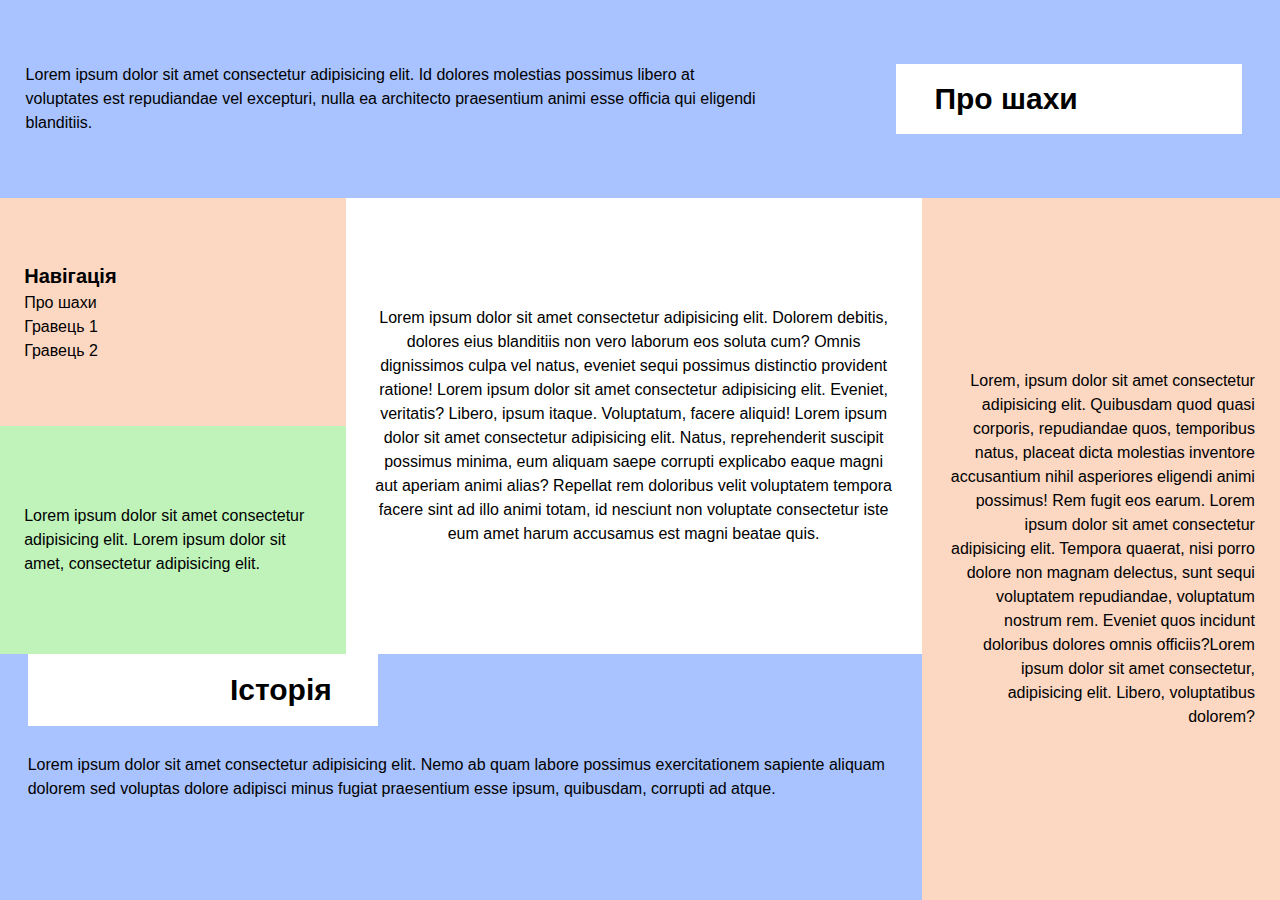
<file: lab1/index.html>
<!DOCTYPE html>
<html lang="en">
<head>
	<meta charset="UTF-8">
	<meta name="viewport" content="width=device-width, initial-scale=1.0">
	<link rel="stylesheet" href="styles/style.css">
	<title>Lab 1</title>
	
</head>
<body>
	<div class="wrapper">
		<header class="header">
			<div class="header__content">Lorem ipsum dolor sit amet consectetur adipisicing elit. Id dolores molestias possimus libero at voluptates est repudiandae vel excepturi, nulla ea architecto praesentium animi esse officia qui eligendi blanditiis.</div>
			<div class="header__title">
				<h1>Про шахи</h1>
			</div>
		</header>
		<main class="main">
			<aside class="left-sidebar">
				<nav class="left-sidebar__menu">
					<ul class="left-sidebar__list">
						<h2>Навігація</h2>
						<li class="left-sidebar__link">
							<a href="./index.html">Про шахи</a>
						</li>
						<li class="left-sidebar__link">
							<a href="./player1.html">Гравець 1</a>
						</li>
						<li class="left-sidebar__link">
							<a href="./player2.html">Гравець 2</a>
						</li>
					</ul>
				</nav>
				<section class="left-sidebar__content">Lorem ipsum dolor sit amet consectetur adipisicing elit. Lorem ipsum dolor sit amet, consectetur adipisicing elit.</section>
			</aside>
			<section class="content">
				<div class="content__text">
					Lorem ipsum dolor sit amet consectetur adipisicing elit. Dolorem debitis, dolores eius blanditiis non vero laborum eos soluta cum? Omnis dignissimos culpa vel natus, eveniet sequi possimus distinctio provident ratione! Lorem ipsum dolor sit amet consectetur adipisicing elit. Eveniet, veritatis? Libero, ipsum itaque. Voluptatum, facere aliquid! Lorem ipsum dolor sit amet consectetur adipisicing elit. Natus, reprehenderit suscipit possimus minima, eum aliquam saepe corrupti explicabo eaque magni aut aperiam animi alias? Repellat rem doloribus velit voluptatem tempora facere sint ad illo animi totam, id nesciunt non voluptate consectetur iste eum amet harum accusamus est magni beatae quis.
				</div>
			</section>
			<aside class="right-sidebar">
				<div class="right-sidebar__block">
					<div class="right-sidebar__text">
						Lorem, ipsum dolor sit amet consectetur adipisicing elit. Quibusdam quod quasi corporis, repudiandae quos, temporibus natus, placeat dicta molestias inventore accusantium nihil asperiores eligendi animi possimus! Rem fugit eos earum. Lorem ipsum dolor sit amet consectetur adipisicing elit. Tempora quaerat, nisi porro dolore non magnam delectus, sunt sequi voluptatem repudiandae, voluptatum nostrum rem. Eveniet quos incidunt doloribus dolores omnis officiis?Lorem ipsum dolor sit amet consectetur, adipisicing elit. Libero, voluptatibus dolorem?
					</div>
				</div>
			</aside>
			<footer class="footer">
				<div class="footer__title">
					<h1>Історія</h1>
				</div>
				<div class="footer__content">Lorem ipsum dolor sit amet consectetur adipisicing elit. Nemo ab quam labore possimus exercitationem sapiente aliquam dolorem sed voluptas dolore adipisci minus fugiat praesentium esse ipsum, quibusdam, corrupti ad atque.</div>
			</footer>
		</main>
	</div>
</body>
</html>
</file>
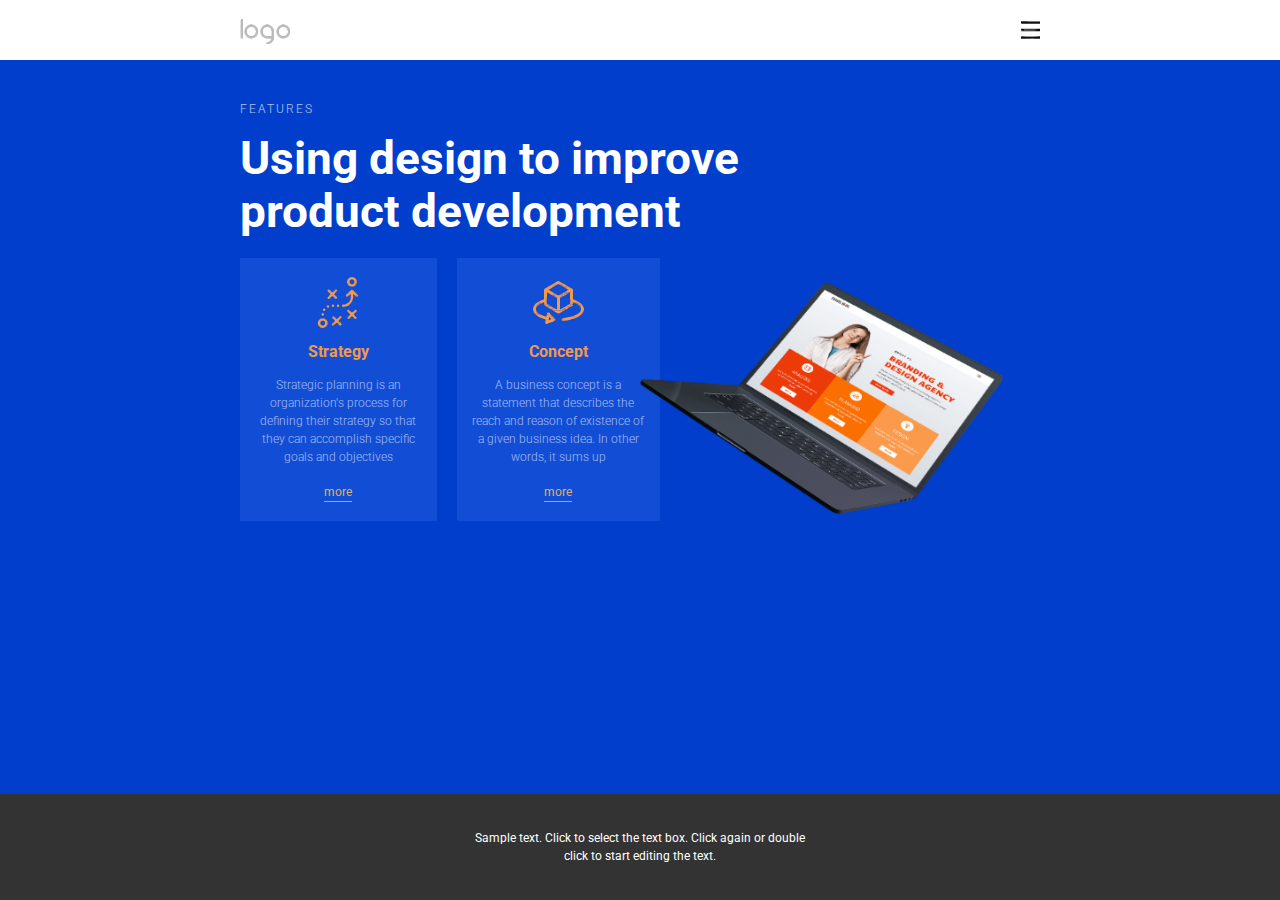
<file: lab4/index.html>
<!DOCTYPE html>
<html lang="en">

<head>
	<meta charset="UTF-8">
	<meta name="viewport" content="width=device-width, initial-scale=1.0">
	<link href="https://fonts.googleapis.com/css2?family=Roboto:wght@300;400;700&display=swap" rel="stylesheet">
	<link rel="stylesheet" href="styles/style.css">
	<title>Lab 4</title>
</head>

<body>
	<div class="wrapper">
		<header class="header">
			<div class="header__container">
				<div class="header__logo">
					<a href="#">
						<img src="img/logo.png" alt="Logo">
					</a>
				</div>
				<div class="header__burger">
					<a href="#">
						<img src="img/burger.png" alt="Burger">
					</a>
				</div>
			</div>
		</header>
		<main class="main">
			<div class="main__container">
				<div class="main__head">
					<h2 class="main__category">Features</h2>
					<h1 class="main__title">Using design to improve product development</h1>
				</div>
				<div class="main__content">
					<div class="content__cards">
						<div class="content__card">
							<div class="card__image">
								<img src="img/arrow.png" alt="Arrow">
							</div>
							<h3 class="card__title">Strategy</h3>
							<div class="card__text">
								Strategic planning is an organization's process for defining their strategy so that they can
								accomplish specific goals and objectives
							</div>
							<a href="#" class="card__more-link">more</a>
						</div>

						<div class="content__card">
							<div class="card__image">
								<img src="img/cube.png" alt="Cube">
							</div>
							<h3 class="card__title">Concept</h3>
							<div class="card__text">
								A business concept is a statement that describes the reach and reason of existence of a given
								business idea. In other words, it sums up
							</div>
							<a href="#" class="card__more-link">more</a>
						</div>
					</div>
					<div class="content__image">
						<img src="img/laptop.png" alt="Laptop">
					</div>
				</div>
			</div>
		</main>
		<footer class="footer">
			<div class="footer__container">
				<div class="footer__text">
					Sample text. Click to select the text box. Click again or double click to start editing the text.
				</div>
			</div>
		</footer>
	</div>
</body>

</html>
</file>
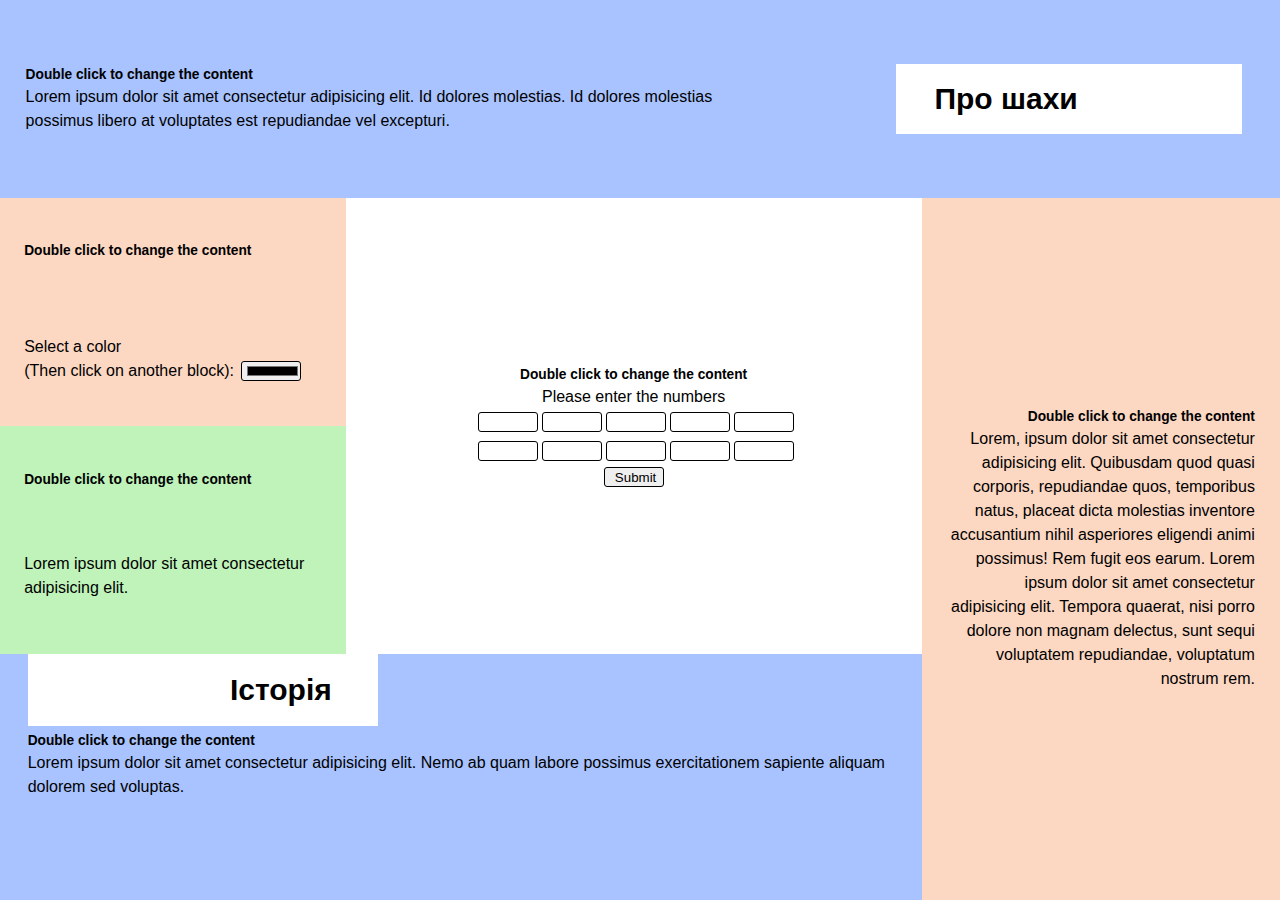
<file: lab5/index.html>
<!DOCTYPE html>
<html lang="en">
<head>
	<meta charset="UTF-8">
	<meta name="viewport" content="width=device-width, initial-scale=1.0">
	<link rel="stylesheet" href="styles/style.css">
	<title>Lab 5</title>
	
</head>
<body>
	<div class="wrapper">
		<header class="header">
			<div class="header__content">
				<div class="link-to-change-content">Double click to change the content</div>
				<p>
					Lorem ipsum dolor sit amet consectetur adipisicing elit. Id dolores molestias. Id dolores molestias possimus libero at voluptates est repudiandae vel excepturi.
				</p>
			</div>
			<div class="header__title">
				<h1>Про шахи</h1>
			</div>
		</header>
		<main class="main">
			<aside class="left-sidebar">
				<section class="left-sidebar__change-bg">
					<div class="link-to-change-content">Double click to change the content</div>
					<p>
						<label for="colorPicker">Select a color<br>(Then click on another block):</label>
						<input type="color" id="colorPicker" name="colorPicker">
					</p>
				</section>
				<section class="left-sidebar__content">
					<div class="link-to-change-content">Double click to change the content</div>
					<p>
						Lorem ipsum dolor sit amet consectetur adipisicing elit.
					</p>
				</section>
			</aside>
			<section class="content">
				<div class="content__text">
					<div class="link-to-change-content">Double click to change the content</div>
					<p>
						Please enter the numbers
						<form id="numberForm" action="#" method="post">
						</form>
					</p>
				</div>
			</section>
			<aside class="right-sidebar">
				<div class="right-sidebar__block">
					<div class="right-sidebar__text">
						<div class="link-to-change-content">Double click to change the content</div>
						<p>
							Lorem, ipsum dolor sit amet consectetur adipisicing elit. Quibusdam quod quasi corporis, repudiandae quos, temporibus natus, placeat dicta molestias inventore accusantium nihil asperiores eligendi animi possimus! Rem fugit eos earum. Lorem ipsum dolor sit amet consectetur adipisicing elit. Tempora quaerat, nisi porro dolore non magnam delectus, sunt sequi voluptatem repudiandae, voluptatum nostrum rem.
						</p>
					</div>
				</div>
			</aside>
			<footer class="footer">
				<div class="footer__title">
					<h1>Історія</h1>
				</div>
				<div class="footer__content">
					<div class="link-to-change-content">Double click to change the content</div>
					<p>
						Lorem ipsum dolor sit amet consectetur adipisicing elit. Nemo ab quam labore possimus exercitationem sapiente aliquam dolorem sed voluptas.
					</p>
				</div>
			</footer>
		</main>
	</div>
	<script type="module" src="js/app.js"></script>
</body>
</html>
</file>
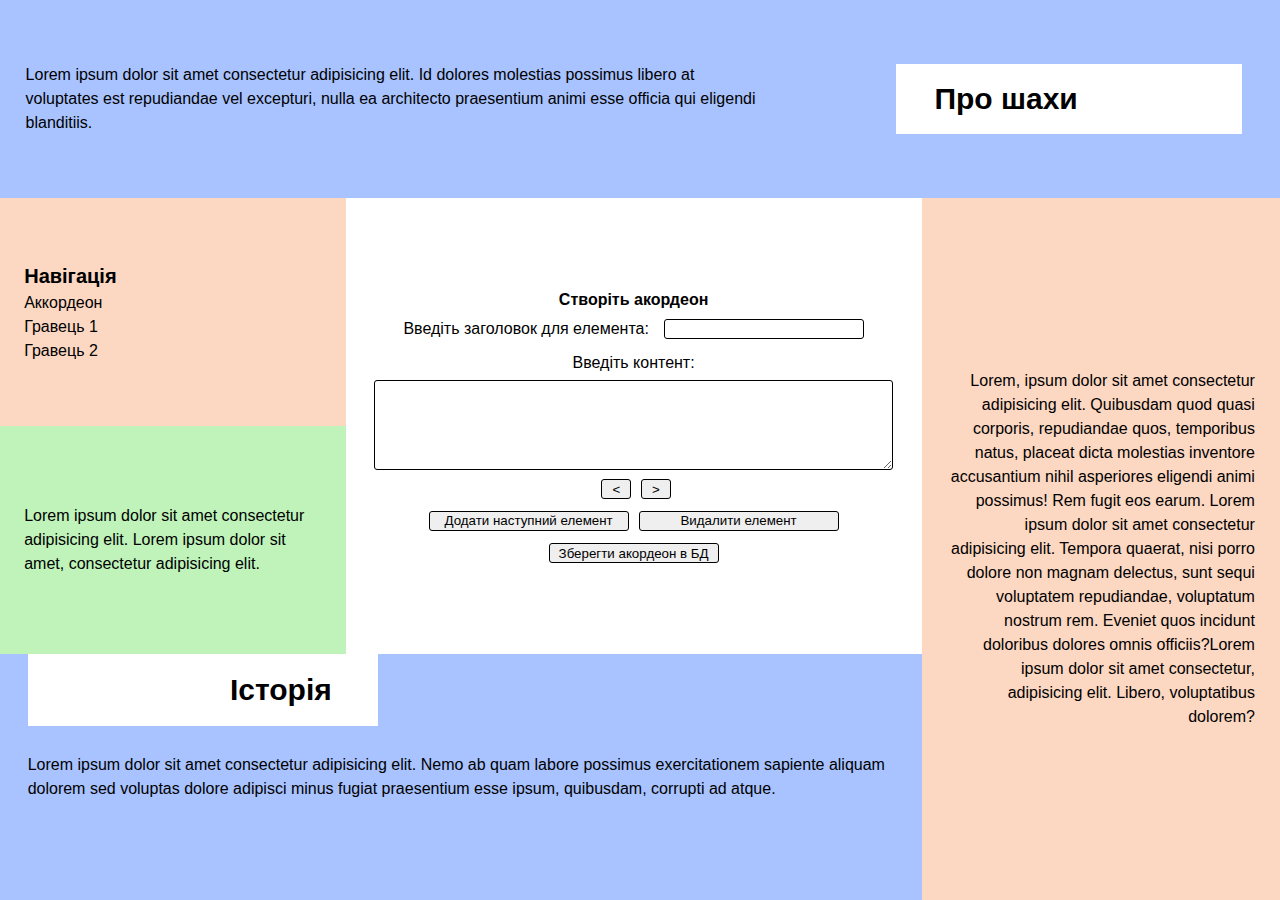
<file: lab6/index.html>
<!DOCTYPE html>
<html lang="en">
<head>
	<meta charset="UTF-8">
	<meta name="viewport" content="width=device-width, initial-scale=1.0">
	<link rel="stylesheet" href="styles/style.css">
	<title>Lab 6</title>
	
</head>
<body>
	<div class="wrapper">
		<header class="header">
			<div class="header__content">Lorem ipsum dolor sit amet consectetur adipisicing elit. Id dolores molestias possimus libero at voluptates est repudiandae vel excepturi, nulla ea architecto praesentium animi esse officia qui eligendi blanditiis.</div>
			<div class="header__title">
				<h1>Про шахи</h1>
			</div>
		</header>
		<main class="main">
			<aside class="left-sidebar">
				<nav class="left-sidebar__menu">
					<ul class="left-sidebar__list">
						<h2>Навігація</h2>
						<li class="left-sidebar__link">
							<a href="./accordion.html">Аккордеон</a>
						</li>
						<li class="left-sidebar__link">
							<a href="/">Гравець 1</a>
						</li>
						<li class="left-sidebar__link">
							<a href="/">Гравець 2</a>
						</li>
					</ul>
				</nav>
				<section class="left-sidebar__content">Lorem ipsum dolor sit amet consectetur adipisicing elit. Lorem ipsum dolor sit amet, consectetur adipisicing elit.</section>
			</aside>
			<section class="content">
				<div class="content__text">
					<h4 class="content__header">Створіть акордеон</h4>

					<form>
						<div class="item-no"></div>

						<label for="value1">Введіть заголовок для елемента:</label>
						<input type="text" id="value1" name="value1">
						
						<div class="form__text-area">
							<label for="text-area-input">Введіть контент:</label>
							<textarea id="text-area-input" name="text-area-input" rows="4" cols="50"></textarea>
						</div>

						<div class="form__arrows">
							<button>&lt;</button>
							<button>></button>
						</div>
						
						<div class="form__elements-management">
							<button>Додати наступний елемент</button>
							<button class="delete-button">Видалити елемент</button>
						</div>

						<button class="form__save">Зберегти акордеон в БД</button>
					</form>
				</div>
			</section>
			<aside class="right-sidebar">
				<div class="right-sidebar__block">
					<div class="right-sidebar__text">
						Lorem, ipsum dolor sit amet consectetur adipisicing elit. Quibusdam quod quasi corporis, repudiandae quos, temporibus natus, placeat dicta molestias inventore accusantium nihil asperiores eligendi animi possimus! Rem fugit eos earum. Lorem ipsum dolor sit amet consectetur adipisicing elit. Tempora quaerat, nisi porro dolore non magnam delectus, sunt sequi voluptatem repudiandae, voluptatum nostrum rem. Eveniet quos incidunt doloribus dolores omnis officiis?Lorem ipsum dolor sit amet consectetur, adipisicing elit. Libero, voluptatibus dolorem?
					</div>
				</div>
			</aside>
			<footer class="footer">
				<div class="footer__title">
					<h1>Історія</h1>
				</div>
				<div class="footer__content">Lorem ipsum dolor sit amet consectetur adipisicing elit. Nemo ab quam labore possimus exercitationem sapiente aliquam dolorem sed voluptas dolore adipisci minus fugiat praesentium esse ipsum, quibusdam, corrupti ad atque.</div>
			</footer>
		</main>
	</div>
	<script type="module" src="js/app.js"></script>
</body>
</html>
</file>
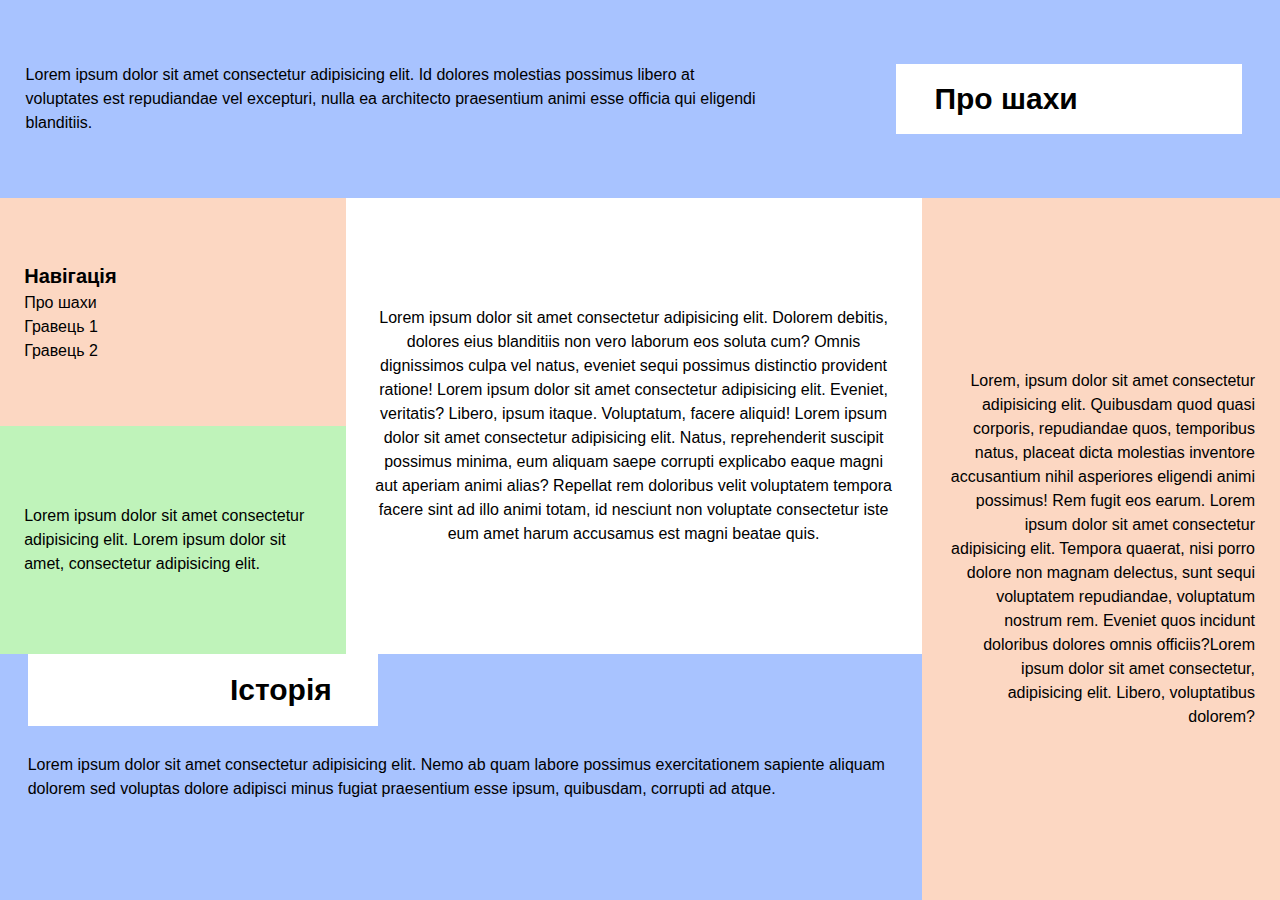
<file: lab2/flex/index.html>
<!DOCTYPE html>
<html lang="en">
<head>
	<meta charset="UTF-8">
	<meta name="viewport" content="width=device-width, initial-scale=1.0">
	<link rel="stylesheet" href="styles/style.css">
	<title>Lab 1</title>
	
</head>
<body>
	<div class="wrapper">
		<header class="header">
			<div class="header__content">Lorem ipsum dolor sit amet consectetur adipisicing elit. Id dolores molestias possimus libero at voluptates est repudiandae vel excepturi, nulla ea architecto praesentium animi esse officia qui eligendi blanditiis.</div>
			<div class="header__title">
				<h1>Про шахи</h1>
			</div>
		</header>
		<main class="main">
			<div class="main__left">
				<div class="left-content">
					<aside class="left-sidebar">
						<nav class="left-sidebar__menu">
							<ul class="left-sidebar__list">
								<h2>Навігація</h2>
								<li class="left-sidebar__link">
									<a href="./index.html">Про шахи</a>
								</li>
								<li class="left-sidebar__link">
									<a href="./player1.html">Гравець 1</a>
								</li>
								<li class="left-sidebar__link">
									<a href="./player2.html">Гравець 2</a>
								</li>
							</ul>
						</nav>
						<section class="left-sidebar__content">
							Lorem ipsum dolor sit amet consectetur adipisicing elit. Lorem ipsum dolor sit amet, consectetur adipisicing elit.
						</section>
					</aside>
					<section class="content">
						<div class="content__text">
							Lorem ipsum dolor sit amet consectetur adipisicing elit. Dolorem debitis, dolores eius blanditiis non vero laborum eos soluta cum? Omnis dignissimos culpa vel natus, eveniet sequi possimus distinctio provident ratione! Lorem ipsum dolor sit amet consectetur adipisicing elit. Eveniet, veritatis? Libero, ipsum itaque. Voluptatum, facere aliquid! Lorem ipsum dolor sit amet consectetur adipisicing elit. Natus, reprehenderit suscipit possimus minima, eum aliquam saepe corrupti explicabo eaque magni aut aperiam animi alias? Repellat rem doloribus velit voluptatem tempora facere sint ad illo animi totam, id nesciunt non voluptate consectetur iste eum amet harum accusamus est magni beatae quis.
						</div>
					</section>
				</div>
				<footer class="footer">
					<div class="footer__title">
						<h1>Історія</h1>
					</div>
					<div class="footer__content">Lorem ipsum dolor sit amet consectetur adipisicing elit. Nemo ab quam labore possimus exercitationem sapiente aliquam dolorem sed voluptas dolore adipisci minus fugiat praesentium esse ipsum, quibusdam, corrupti ad atque.</div>
				</footer>
			</div>
			<aside class="right-sidebar">
				<div class="right-sidebar__text">
					Lorem, ipsum dolor sit amet consectetur adipisicing elit. Quibusdam quod quasi corporis, repudiandae quos, temporibus natus, placeat dicta molestias inventore accusantium nihil asperiores eligendi animi possimus! Rem fugit eos earum. Lorem ipsum dolor sit amet consectetur adipisicing elit. Tempora quaerat, nisi porro dolore non magnam delectus, sunt sequi voluptatem repudiandae, voluptatum nostrum rem. Eveniet quos incidunt doloribus dolores omnis officiis?Lorem ipsum dolor sit amet consectetur, adipisicing elit. Libero, voluptatibus dolorem?
				</div>
			</aside>
		</main>
	</div>
</body>
</html>
</file>
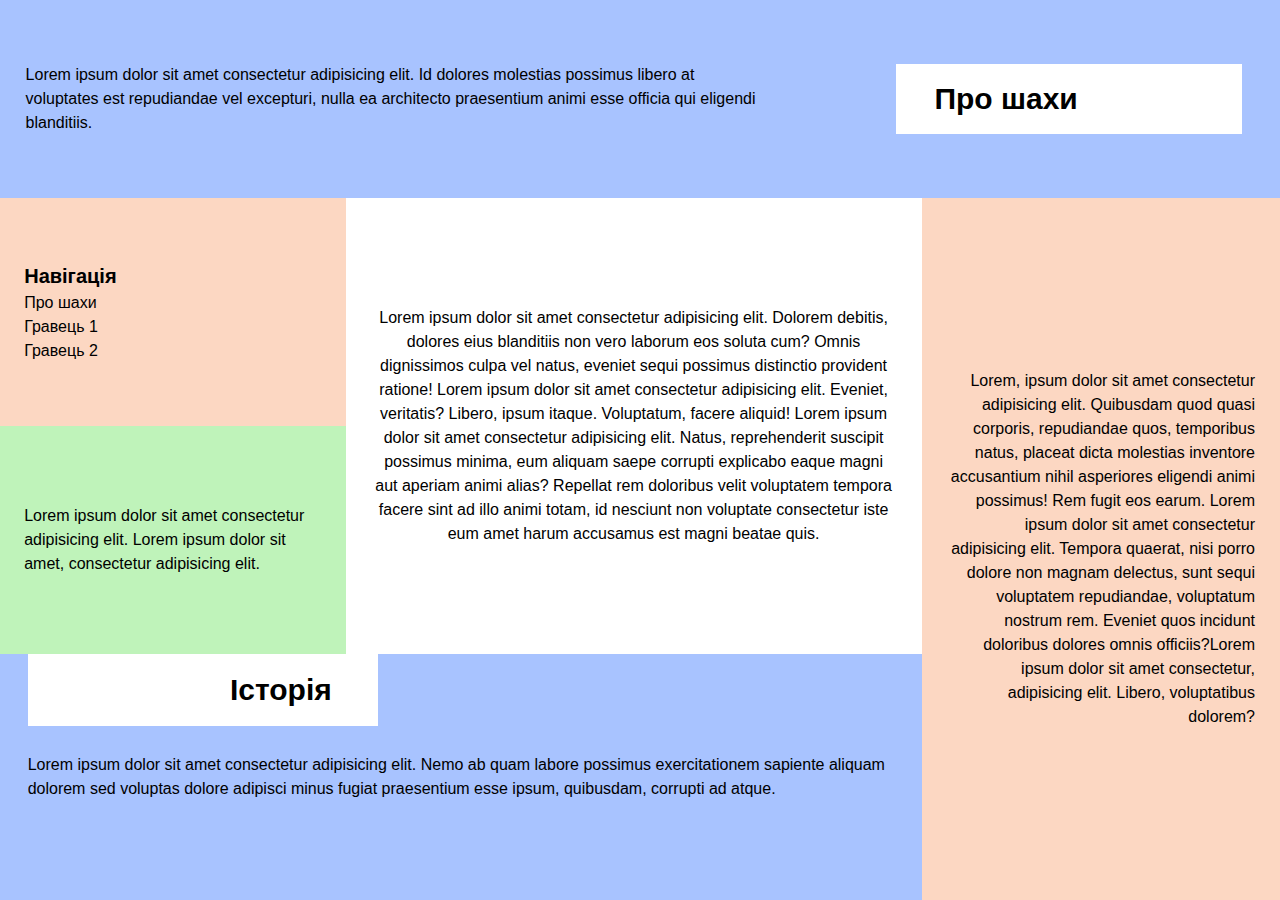
<file: lab2/float/index.html>
<!DOCTYPE html>
<html lang="en">
<head>
	<meta charset="UTF-8">
	<meta name="viewport" content="width=device-width, initial-scale=1.0">
	<link rel="stylesheet" href="styles/style.css">
	<title>Lab 1</title>
</head>
<body>
	<div class="wrapper">
		<header class="header">
			<div class="header__content">
				<p>
					Lorem ipsum dolor sit amet consectetur adipisicing elit. Id dolores molestias possimus libero at voluptates est repudiandae vel excepturi, nulla ea architecto praesentium animi esse officia qui eligendi blanditiis.
				</p>
			</div>
			<div class="header__title">
				<h1>Про шахи</h1>
			</div>
		</header>
		<main class="main">
			<div class="main__left">
				<div class="left-content">
					<aside class="left-sidebar">
						<nav class="left-sidebar__menu">
							<ul class="left-sidebar__list">
								<h2>Навігація</h2>
								<li class="left-sidebar__link">
									<a href="./index.html">Про шахи</a>
								</li>
								<li class="left-sidebar__link">
									<a href="./player1.html">Гравець 1</a>
								</li>
								<li class="left-sidebar__link">
									<a href="./player2.html">Гравець 2</a>
								</li>
							</ul>
						</nav>
						<section class="left-sidebar__content">
							<p>
								Lorem ipsum dolor sit amet consectetur adipisicing elit. Lorem ipsum dolor sit amet, consectetur adipisicing elit.
							</p>
						</section>
					</aside>
					<section class="content">
						<div class="content__text">
							Lorem ipsum dolor sit amet consectetur adipisicing elit. Dolorem debitis, dolores eius blanditiis non vero laborum eos soluta cum? Omnis dignissimos culpa vel natus, eveniet sequi possimus distinctio provident ratione! Lorem ipsum dolor sit amet consectetur adipisicing elit. Eveniet, veritatis? Libero, ipsum itaque. Voluptatum, facere aliquid! Lorem ipsum dolor sit amet consectetur adipisicing elit. Natus, reprehenderit suscipit possimus minima, eum aliquam saepe corrupti explicabo eaque magni aut aperiam animi alias? Repellat rem doloribus velit voluptatem tempora facere sint ad illo animi totam, id nesciunt non voluptate consectetur iste eum amet harum accusamus est magni beatae quis.
						</div>
					</section>
				</div>
				<footer class="footer">
					<div class="footer__title">
						<h1>Історія</h1>
					</div>
					<div class="footer__content">Lorem ipsum dolor sit amet consectetur adipisicing elit. Nemo ab quam labore possimus exercitationem sapiente aliquam dolorem sed voluptas dolore adipisci minus fugiat praesentium esse ipsum, quibusdam, corrupti ad atque.</div>
				</footer>
			</div>
			<aside class="right-sidebar">
				<div class="right-sidebar__text">
					Lorem, ipsum dolor sit amet consectetur adipisicing elit. Quibusdam quod quasi corporis, repudiandae quos, temporibus natus, placeat dicta molestias inventore accusantium nihil asperiores eligendi animi possimus! Rem fugit eos earum. Lorem ipsum dolor sit amet consectetur adipisicing elit. Tempora quaerat, nisi porro dolore non magnam delectus, sunt sequi voluptatem repudiandae, voluptatum nostrum rem. Eveniet quos incidunt doloribus dolores omnis officiis?Lorem ipsum dolor sit amet consectetur, adipisicing elit. Libero, voluptatibus dolorem?
				</div>
			</aside>
		</main>
	</div>
</body>
</html>
</file>
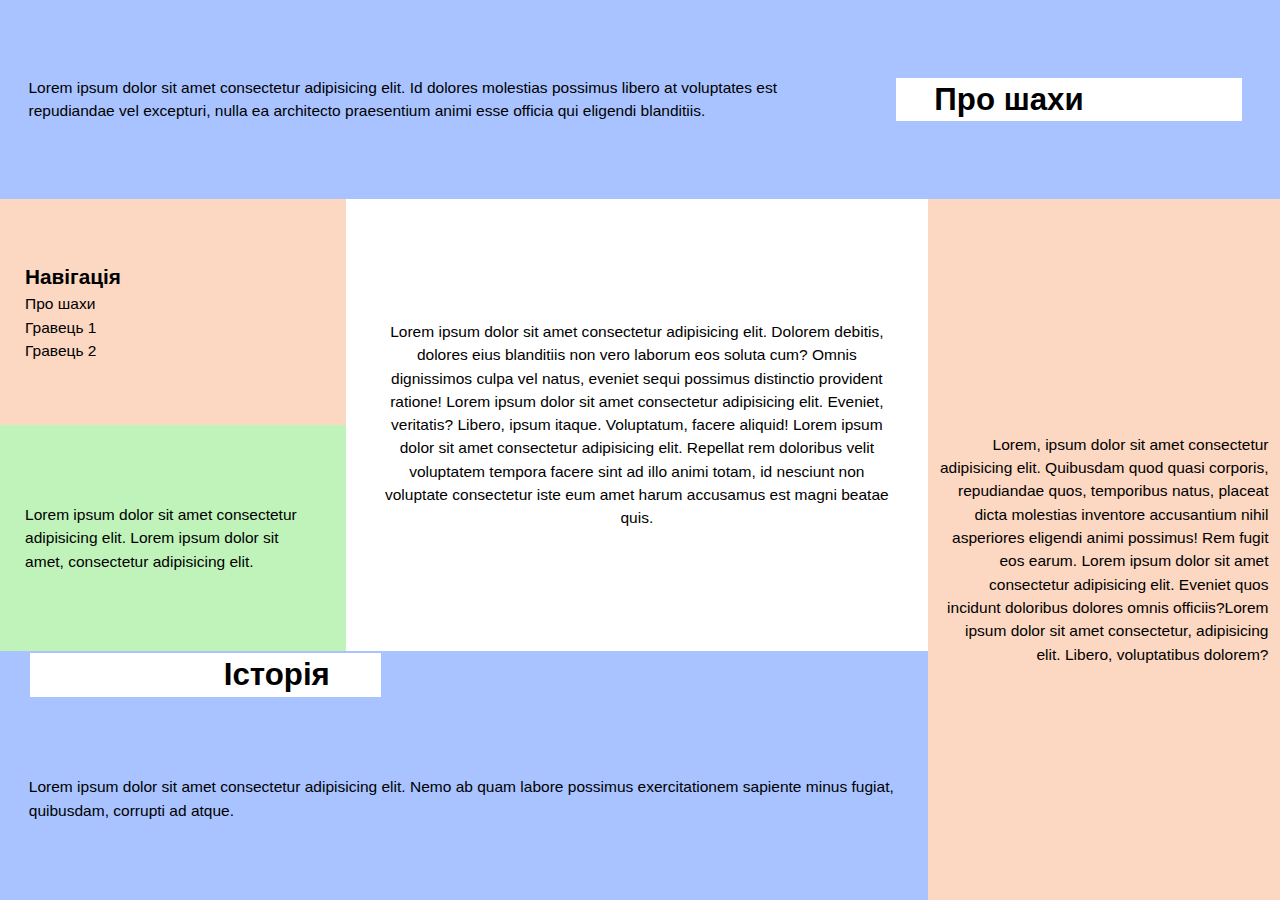
<file: lab3/post-version/index.html>
<!DOCTYPE html>
<html lang="en">

<head>
    <meta charset="UTF-8">
    <meta name="viewport" content="width=device-width, initial-scale=1.0">
    <title>Lab 3</title>
</head>
<body
    style="margin: 0; padding: 0; border: 0; box-sizing: border-box; height: 100vh; background-color: #fff; font-family: Arial, 'Helvetica Neue', Helvetica, sans-serif; color: #000; font-size: calc(7px + 8 * (100vw / 1200)); line-height: 1.5;">

    <table style="width: 100%; height: 100%; border-collapse: collapse;">

        <tr 
            style="background-color: rgb(168, 195, 255);">

            <td style="height: 21.5vh;" colspan="3">
                <table>
                    <tr>
                        <td style="padding: 0 9% 0 2%; width: 70%;">
                            <p>
                                Lorem ipsum dolor sit amet consectetur adipisicing elit. Id dolores molestias possimus libero at voluptates est repudiandae vel excepturi, nulla ea architecto praesentium animi esse officia qui eligendi blanditiis.
                            </p>
                        </td>
                        <td style="width: 30%">
                            <h1 style="background-color: #fff; font-size: calc(11px + 19 * (100vw / 1200)); line-height: 1; padding: 1.5% 0 1.5% 10%; margin-right: 9%;">Про шахи</h1>
                        </td>
                    </tr>
                </table>

            </td>
        </tr>

        <tr>
            <td style="background-color: #fcd7c2; width: 27vw; height: 24.5vh">
                <ul style="list-style: none; padding: 0 7%; margin: 0">
                    <h2 style="font-size: calc(9px + 11 * (100vw / 1200)); line-height: 1.5; margin: 0;">
                        Навігація
                    </h2>
                    <li>
                        <a href="#" style="text-decoration: none; color: #000;">Про шахи</a>
                    </li>
                    <li>
                        <a href="#" style="text-decoration: none; color: #000;">Гравець 1</a>
                    </li>
                    <li>
                        <a href="#" style="text-decoration: none; color: #000;">Гравець 2</a>
                    </li>
                </ul>
            </td>

            <td style="background-color: #fff; width: 45.5vw; height: 49vh;" rowspan="2">
                <p style="text-align: center; word-wrap: break-word; padding: 0 5%;">
                    Lorem ipsum dolor sit amet consectetur adipisicing elit. Dolorem debitis, dolores eius blanditiis non vero laborum eos soluta cum? Omnis dignissimos culpa vel natus, eveniet sequi possimus distinctio provident ratione! Lorem ipsum dolor sit amet consectetur adipisicing elit. Eveniet, veritatis? Libero, ipsum itaque. Voluptatum, facere aliquid! Lorem ipsum dolor sit amet consectetur adipisicing elit. Repellat rem doloribus velit voluptatem tempora facere sint ad illo animi totam, id nesciunt non voluptate consectetur iste eum amet harum accusamus est magni beatae quis.
                </p>
            </td>

            <td style="background-color: #fcd7c2; width: 27.5vw; height: 76vh;" rowspan="4">
                <p style="text-align: right; padding: 7% 3%;">
                    Lorem, ipsum dolor sit amet consectetur adipisicing elit. Quibusdam quod quasi corporis, repudiandae quos, temporibus natus, placeat dicta molestias inventore accusantium nihil asperiores eligendi animi possimus! Rem fugit eos earum. Lorem ipsum dolor sit amet consectetur adipisicing elit. Eveniet quos incidunt doloribus dolores omnis officiis?Lorem ipsum dolor sit amet consectetur, adipisicing elit. Libero, voluptatibus dolorem?
                </p>
            </td>
        </tr>

        <tr style="background-color: #bff3ba;">
            <td style="height: 24.5vh; width: 27vw;">
                <p
                    style="padding: 0% 7%;">
                    Lorem ipsum dolor sit amet consectetur adipisicing elit. Lorem ipsum dolor sit amet, consectetur adipisicing elit.
                </p>
            </td>
        </tr>

        <tr style="background-color: rgb(168, 195, 255);">
            <td style="height: 27vh; width: 72vw;" colspan="2">
                <table style="border-collapse: collapse; height: 100%; width: 100%;">
                    <tr>
                        <td style="height: 10%;">
                            <h1 style="background-color: #fff; font-size: calc(11px + 19 * (100vw / 1200)); line-height: 1; margin: 0 0 0 3%; padding: 0.7% 5.5%; text-align: right; width: 27%;">Історія</h1>
                        </td>
                    </tr>

                    <tr style="background-color: rgb(168, 195, 255);">
                        <td style="padding: 0 3%; width: 100%; height: 90%">
                            <p>
                                Lorem ipsum dolor sit amet consectetur adipisicing elit. Nemo ab quam labore possimus exercitationem
                                    sapiente minus fugiat, quibusdam, corrupti ad atque.
                            </p>
                        </td>
                    </tr>
                </table>
            </td>
        </tr>
    </table>
</body>

</html>
</file>
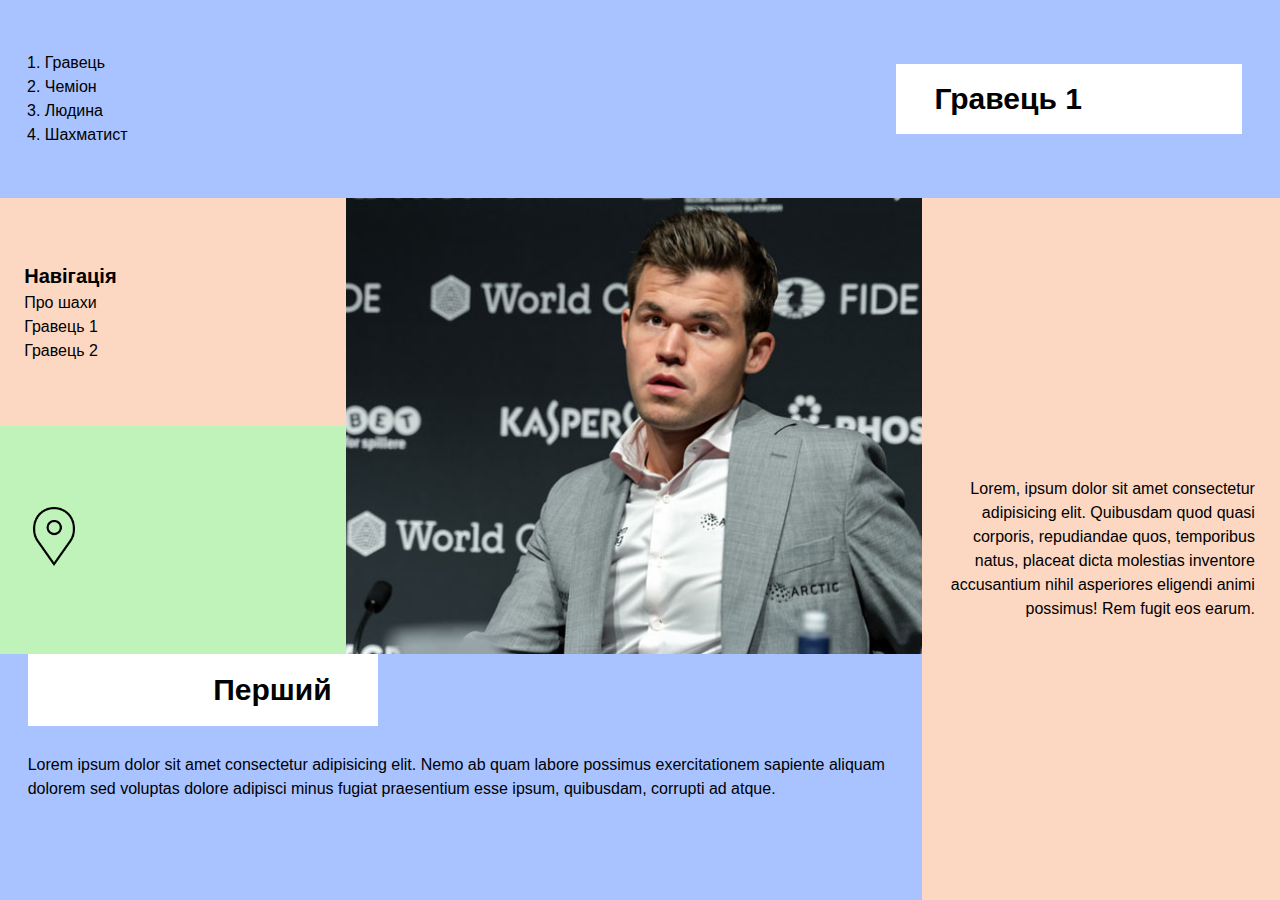
<file: lab1/player1.html>
<!DOCTYPE html>
<html lang="en">
<head>
	<meta charset="UTF-8">
	<meta name="viewport" content="width=device-width, initial-scale=1.0">
	<link rel="stylesheet" href="styles/style.css">
	<title>Lab 1</title>
	
</head>
<body>
	<div class="wrapper">
		<header class="header">
			<div class="header__content">
				<ol class="header__list">
					<li>Гравець</li>
					<li>Чеміон</li>
					<li>Людина</li>
					<li>Шахматист</li>
				</ol>
			</div>
			<div class="header__title">
				<h1>Гравець 1</h1>
			</div>
		</header>
		<main class="main">
			<aside class="left-sidebar">
				<nav class="left-sidebar__menu">
					<ul class="left-sidebar__list">
						<h2>Навігація</h2>
						<li class="left-sidebar__link">
							<a href="./index.html">Про шахи</a>
						</li>
						<li class="left-sidebar__link">
							<a href="./player1.html">Гравець 1</a>
						</li>
						<li class="left-sidebar__link">
							<a href="./player2.html">Гравець 2</a>
						</li>
					</ul>
				</nav>
				<section class="left-sidebar__content">
					<div class="left-sidebar__image">
						<img src="img/location.png" usemap="#image-map">

						<map name="image-map">
							<area target="_blank" alt="Локація" title="Локація" href="https://www.google.com/maps/place/%D0%9D%D0%BE%D1%80%D0%B2%D0%B5%D2%91%D1%96%D1%8F/@64.55875,17.7099499,4z/data=!3m1!4b1!4m6!3m5!1s0x461268458f4de5bf:0xa1b03b9db864d02b!8m2!3d60.472024!4d8.468946!16zL20vMDViNHc?entry=ttu" coords="101,99,200" shape="circle">
						</map>
					</div>
				</section>
			</aside>
			<section class="content">
				<div class="content__image">
					<img src="img/player1.jpg" alt="Гравець 1">
				</div>
			</section>
			<aside class="right-sidebar">
				<div class="right-sidebar__text">Lorem, ipsum dolor sit amet consectetur adipisicing elit. Quibusdam quod quasi corporis, repudiandae quos, temporibus natus, placeat dicta molestias inventore accusantium nihil asperiores eligendi animi possimus! Rem fugit eos earum.</div>
			</aside>
			<footer class="footer">
				<div class="footer__title">
					<h1>Перший</h1>
				</div>
				<div class="footer__content">Lorem ipsum dolor sit amet consectetur adipisicing elit. Nemo ab quam labore possimus exercitationem sapiente aliquam dolorem sed voluptas dolore adipisci minus fugiat praesentium esse ipsum, quibusdam, corrupti ad atque.</div>
			</footer>
		</main>
	</div>
</body>
</html>
</file>
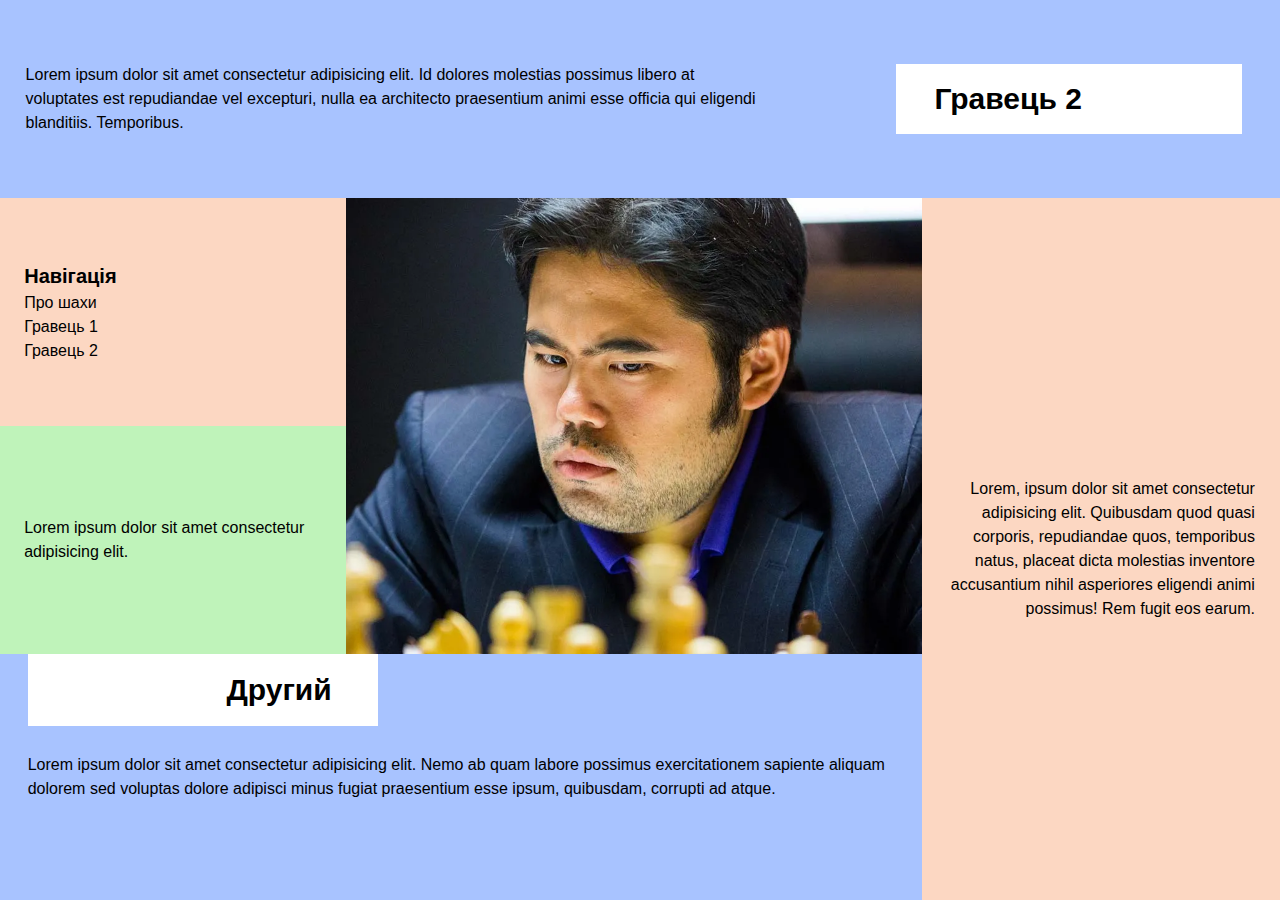
<file: lab1/player2.html>
<!DOCTYPE html>
<html lang="en">
<head>
	<meta charset="UTF-8">
	<meta name="viewport" content="width=device-width, initial-scale=1.0">
	<link rel="stylesheet" href="styles/style.css">
	<title>Lab 1</title>
	
</head>
<body>
	<div class="wrapper">
		<header class="header">
			<div class="header__content">Lorem ipsum dolor sit amet consectetur adipisicing elit. Id dolores molestias possimus libero at voluptates est repudiandae vel excepturi, nulla ea architecto praesentium animi esse officia qui eligendi blanditiis. Temporibus.</div>
			<div class="header__title">
				<h1>Гравець 2</h1>
			</div>
		</header>
		<main class="main">
			<aside class="left-sidebar">
				<nav class="left-sidebar__menu">
					<ul class="left-sidebar__list">
						<h2>Навігація</h2>
						<li class="left-sidebar__link">
							<a href="./index.html">Про шахи</a>
						</li>
						<li class="left-sidebar__link">
							<a href="./player1.html">Гравець 1</a>
						</li>
						<li class="left-sidebar__link">
							<a href="./player2.html">Гравець 2</a>
						</li>
					</ul>
				</nav>
				<section class="left-sidebar__content">Lorem ipsum dolor sit amet consectetur adipisicing elit.</section>
			</aside>
			<section class="content">
				<div class="content__image">
					<img src="img/player2.webp" alt="player2">
				</div>
			</section>
			<aside class="right-sidebar">
				<div class="right-sidebar__text">Lorem, ipsum dolor sit amet consectetur adipisicing elit. Quibusdam quod quasi corporis, repudiandae quos, temporibus natus, placeat dicta molestias inventore accusantium nihil asperiores eligendi animi possimus! Rem fugit eos earum.</div>
			</aside>
			<footer class="footer">
				<div class="footer__title">
					<h1>Другий</h1>
				</div>
				<div class="footer__content">Lorem ipsum dolor sit amet consectetur adipisicing elit. Nemo ab quam labore possimus exercitationem sapiente aliquam dolorem sed voluptas dolore adipisci minus fugiat praesentium esse ipsum, quibusdam, corrupti ad atque.</div>
			</footer>
		</main>
	</div>
</body>
</html>
</file>
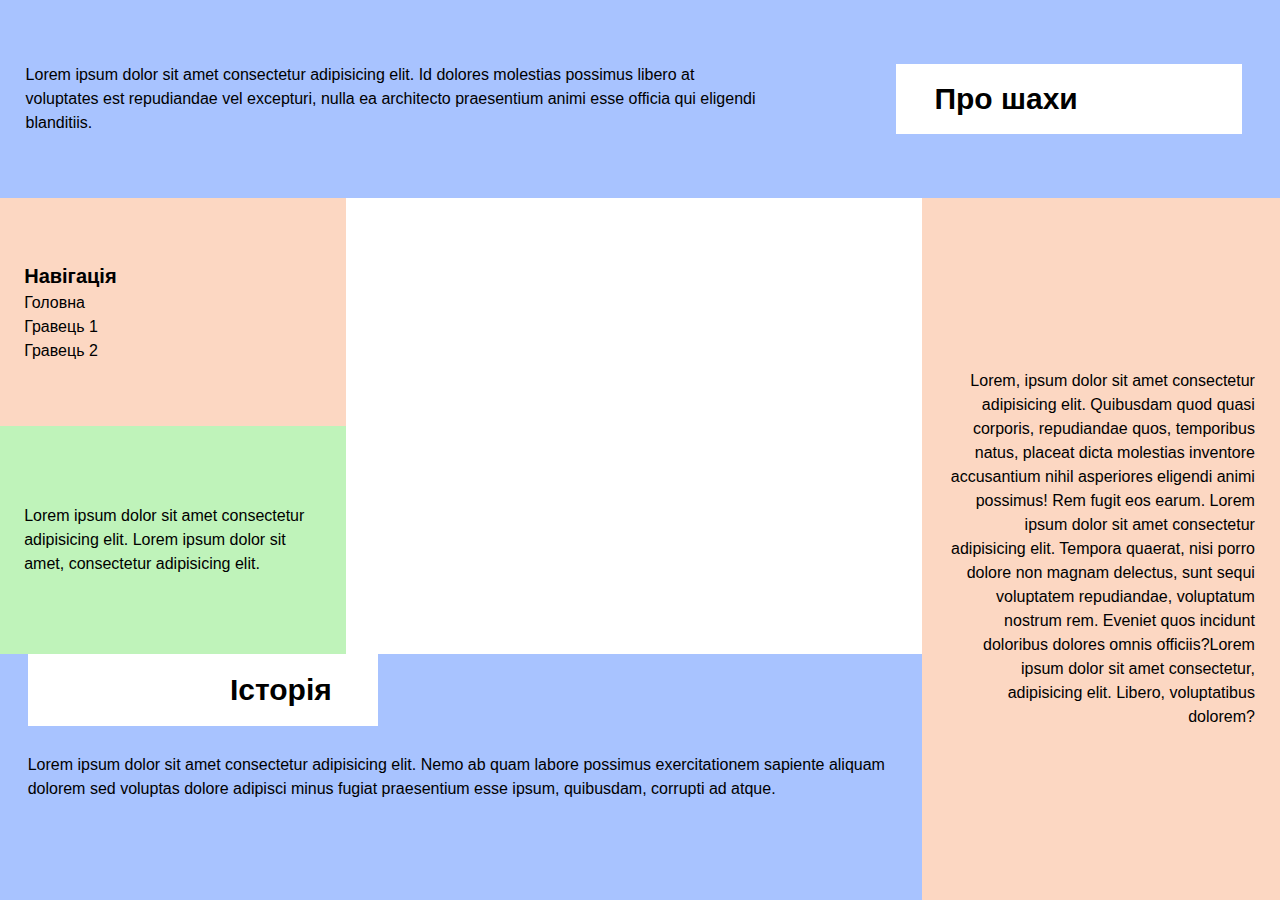
<file: lab6/accordion.html>
<!DOCTYPE html>
<html lang="en">
<head>
	<meta charset="UTF-8">
	<meta name="viewport" content="width=device-width, initial-scale=1.0">
	<link rel="stylesheet" href="styles/style.css">
	<title>Lab 6</title>
	
</head>
<body>
	<div class="wrapper">
		<header class="header">
			<div class="header__content">Lorem ipsum dolor sit amet consectetur adipisicing elit. Id dolores molestias possimus libero at voluptates est repudiandae vel excepturi, nulla ea architecto praesentium animi esse officia qui eligendi blanditiis.</div>
			<div class="header__title">
				<h1>Про шахи</h1>
			</div>
		</header>
		<main class="main">
			<aside class="left-sidebar">
				<nav class="left-sidebar__menu">
					<ul class="left-sidebar__list">
						<h2>Навігація</h2>
						<li class="left-sidebar__link">
							<a href="./index.html">Головна</a>
						</li>
						<li class="left-sidebar__link">
							<a href="/">Гравець 1</a>
						</li>
						<li class="left-sidebar__link">
							<a href="/">Гравець 2</a>
						</li>
					</ul>
				</nav>
				<section class="left-sidebar__content">Lorem ipsum dolor sit amet consectetur adipisicing elit. Lorem ipsum dolor sit amet, consectetur adipisicing elit.</section>
			</aside>
			<section class="accordion">

			</section>
			<aside class="right-sidebar">
				<div class="right-sidebar__block">
					<div class="right-sidebar__text">
						Lorem, ipsum dolor sit amet consectetur adipisicing elit. Quibusdam quod quasi corporis, repudiandae quos, temporibus natus, placeat dicta molestias inventore accusantium nihil asperiores eligendi animi possimus! Rem fugit eos earum. Lorem ipsum dolor sit amet consectetur adipisicing elit. Tempora quaerat, nisi porro dolore non magnam delectus, sunt sequi voluptatem repudiandae, voluptatum nostrum rem. Eveniet quos incidunt doloribus dolores omnis officiis?Lorem ipsum dolor sit amet consectetur, adipisicing elit. Libero, voluptatibus dolorem?
					</div>
				</div>
			</aside>
			<footer class="footer">
				<div class="footer__title">
					<h1>Історія</h1>
				</div>
				<div class="footer__content">Lorem ipsum dolor sit amet consectetur adipisicing elit. Nemo ab quam labore possimus exercitationem sapiente aliquam dolorem sed voluptas dolore adipisci minus fugiat praesentium esse ipsum, quibusdam, corrupti ad atque.</div>
			</footer>
		</main>
	</div>
	<script type="module" src="js/render-accordion.js"></script>
</body>
</html>
</file>
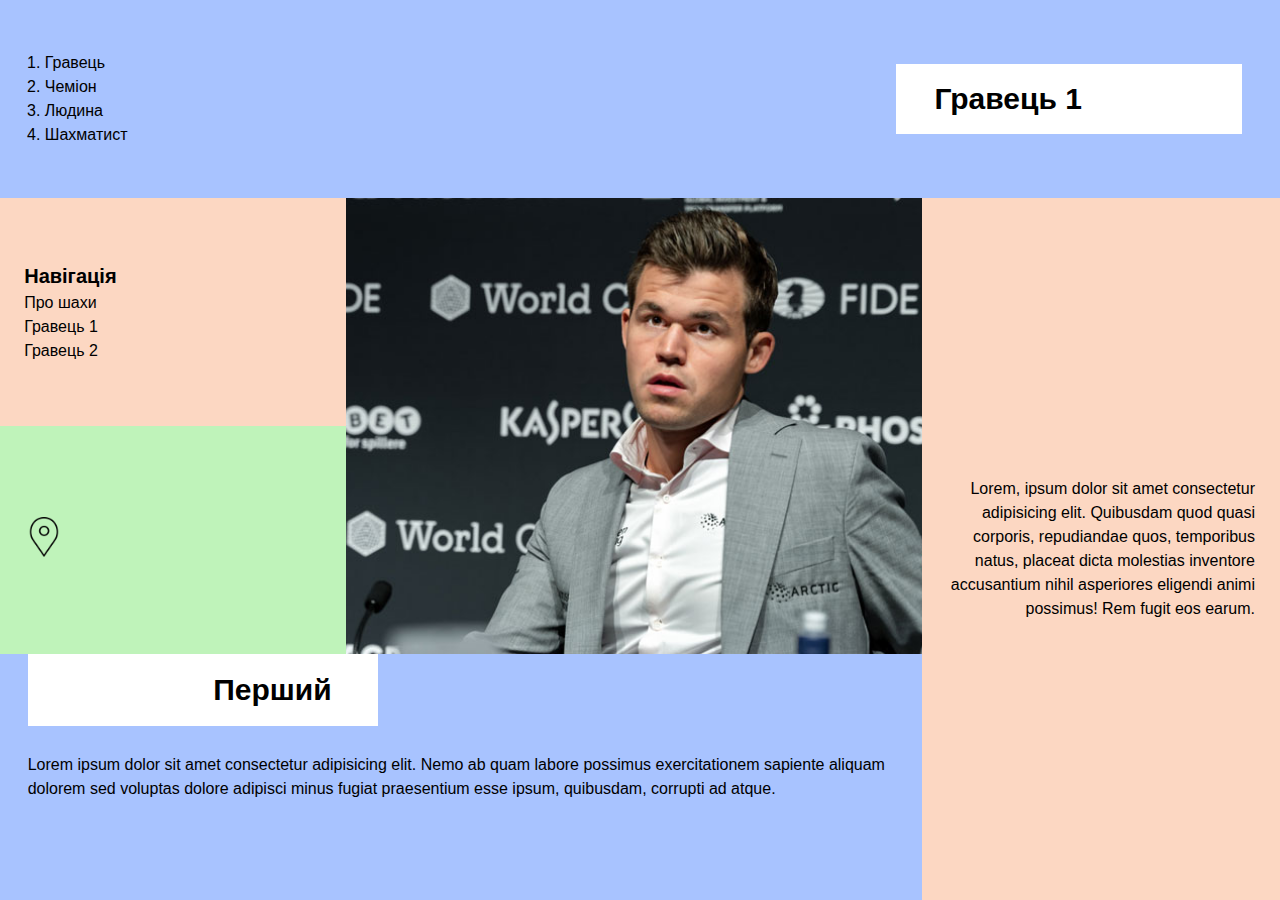
<file: lab2/flex/player1.html>
<!DOCTYPE html>
<html lang="en">
<head>
	<meta charset="UTF-8">
	<meta name="viewport" content="width=device-width, initial-scale=1.0">
	<link rel="stylesheet" href="styles/style.css">
	<title>Lab 1</title>
	
</head>
<body>
	<div class="wrapper">
		<header class="header">
			<div class="header__content">
				<ol class="header__list">
					<li>Гравець</li>
					<li>Чеміон</li>
					<li>Людина</li>
					<li>Шахматист</li>
				</ol>
			</div>
			<div class="header__title">
				<h1>Гравець 1</h1>
			</div>
		</header>
		<main class="main">
			<div class="main__left">
				<div class="left-content">
					<aside class="left-sidebar">
						<nav class="left-sidebar__menu">
							<ul class="left-sidebar__list">
								<h2>Навігація</h2>
								<li class="left-sidebar__link">
									<a href="./index.html">Про шахи</a>
								</li>
								<li class="left-sidebar__link">
									<a href="./player1.html">Гравець 1</a>
								</li>
								<li class="left-sidebar__link">
									<a href="./player2.html">Гравець 2</a>
								</li>
							</ul>
						</nav>
						<section class="left-sidebar__content">
							<div class="left-sidebar__image">
								<img src="img/location.png" usemap="#image-map">
		
								<map name="image-map">
									<area target="_blank" alt="Локація" title="Локація" href="https://www.google.com/maps/place/%D0%9D%D0%BE%D1%80%D0%B2%D0%B5%D2%91%D1%96%D1%8F/@64.55875,17.7099499,4z/data=!3m1!4b1!4m6!3m5!1s0x461268458f4de5bf:0xa1b03b9db864d02b!8m2!3d60.472024!4d8.468946!16zL20vMDViNHc?entry=ttu" coords="101,99,200" shape="circle">
								</map>
							</div>
						</section>
					</aside>
					<section class="content">
						<div class="content__image">
							<img src="img/player1.jpg" alt="Гравець 1">
						</div>
					</section>
				</div>
				<footer class="footer">
					<div class="footer__title">
						<h1>Перший</h1>
					</div>
					<div class="footer__content">Lorem ipsum dolor sit amet consectetur adipisicing elit. Nemo ab quam labore possimus exercitationem sapiente aliquam dolorem sed voluptas dolore adipisci minus fugiat praesentium esse ipsum, quibusdam, corrupti ad atque.</div>
				</footer>
			</div>
			<aside class="right-sidebar">
				<div class="right-sidebar__text">Lorem, ipsum dolor sit amet consectetur adipisicing elit. Quibusdam quod quasi corporis, repudiandae quos, temporibus natus, placeat dicta molestias inventore accusantium nihil asperiores eligendi animi possimus! Rem fugit eos earum.</div>
			</aside>
		</main>
	</div>
</body>
</html>
</file>
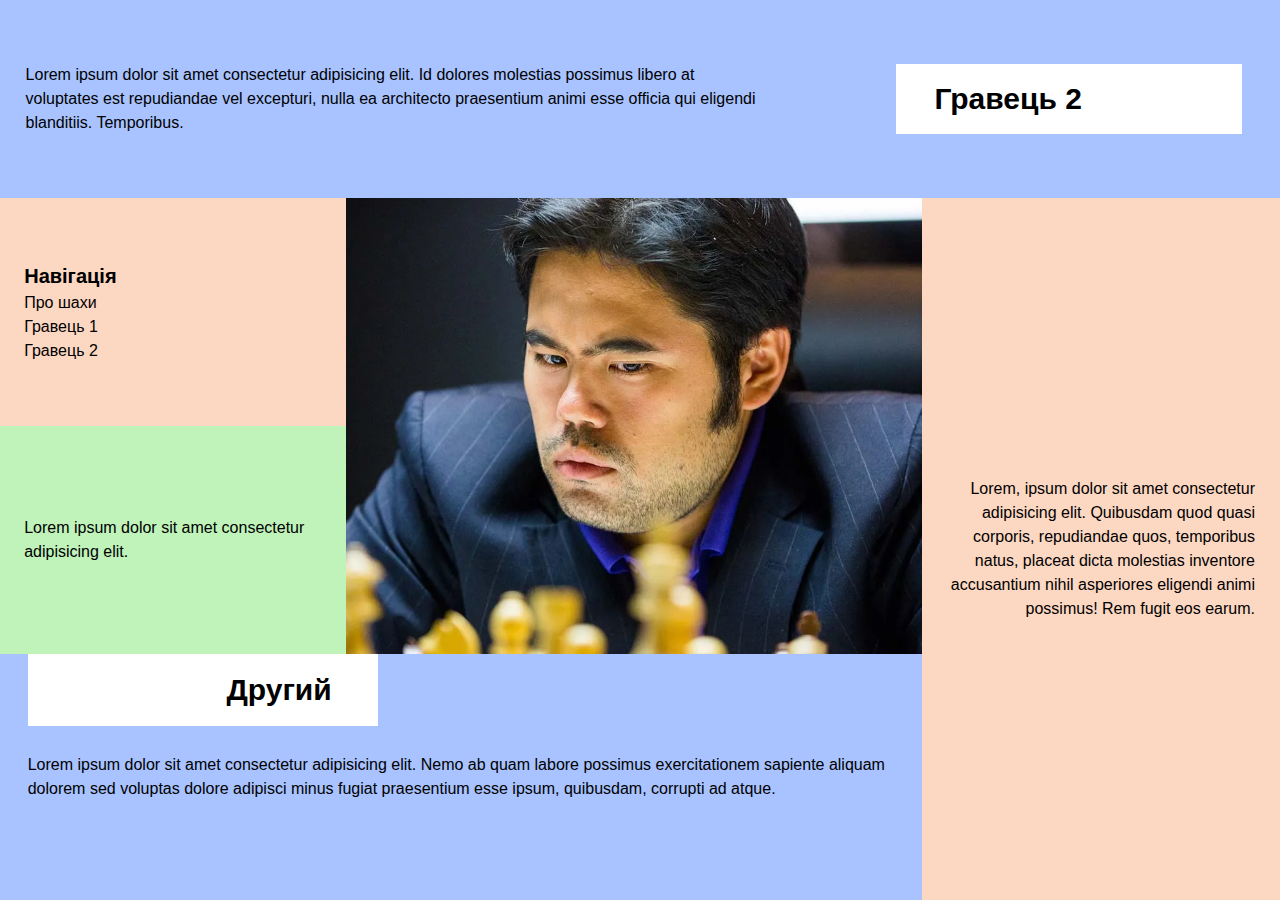
<file: lab2/flex/player2.html>
<!DOCTYPE html>
<html lang="en">
<head>
	<meta charset="UTF-8">
	<meta name="viewport" content="width=device-width, initial-scale=1.0">
	<link rel="stylesheet" href="styles/style.css">
	<title>Lab 1</title>
	
</head>
<body>
	<div class="wrapper">
		<header class="header">
			<div class="header__content">Lorem ipsum dolor sit amet consectetur adipisicing elit. Id dolores molestias possimus libero at voluptates est repudiandae vel excepturi, nulla ea architecto praesentium animi esse officia qui eligendi blanditiis. Temporibus.</div>
			<div class="header__title">
				<h1>Гравець 2</h1>
			</div>
		</header>
		<main class="main">
			<div class="main__left">
				<div class="left-content">
					<aside class="left-sidebar">
						<nav class="left-sidebar__menu">
							<ul class="left-sidebar__list">
								<h2>Навігація</h2>
								<li class="left-sidebar__link">
									<a href="./index.html">Про шахи</a>
								</li>
								<li class="left-sidebar__link">
									<a href="./player1.html">Гравець 1</a>
								</li>
								<li class="left-sidebar__link">
									<a href="./player2.html">Гравець 2</a>
								</li>
							</ul>
						</nav>
						<section class="left-sidebar__content">Lorem ipsum dolor sit amet consectetur adipisicing elit.</section>
					</aside>
					<section class="content">
						<div class="content__image">
							<img src="img/player2.webp" alt="player2">
						</div>
					</section>
				</div>
				<footer class="footer">
					<div class="footer__title">
						<h1>Другий</h1>
					</div>
					<div class="footer__content">Lorem ipsum dolor sit amet consectetur adipisicing elit. Nemo ab quam labore possimus exercitationem sapiente aliquam dolorem sed voluptas dolore adipisci minus fugiat praesentium esse ipsum, quibusdam, corrupti ad atque.</div>
				</footer>
			</div>
			<aside class="right-sidebar">
				<div class="right-sidebar__text">Lorem, ipsum dolor sit amet consectetur adipisicing elit. Quibusdam quod quasi corporis, repudiandae quos, temporibus natus, placeat dicta molestias inventore accusantium nihil asperiores eligendi animi possimus! Rem fugit eos earum.</div>
			</aside>
		</main>
	</div>
</body>
</html>
</file>
<file: lab1/styles/style.css>
/* Обнулення */

*,
*:before,
*:after {
	padding: 0;
	margin: 0;
	border: 0;
	box-sizing: border-box;
}
html,
body {
	height: 100%;
	background-color: #fff;
	font-family: Arial, "Helvetica Neue", Helvetica, sans-serif;
	color: #000;
	font-size: calc(7px + 8 * (100vw / 1200));
	line-height: 1.5;
}
h1 {
	font-size: calc(11px + 19 * (100vw / 1200));
	line-height: 1;
	margin: 0;
}
h2 {
	font-size: calc(9px + 11 * (100vw / 1200));
	line-height: 1.5;
	margin: 0;
}
ul {
	list-style: none;
}
a {
	text-decoration: none;
	color: #000;
}

@media (min-width: 1200px) {
	body {
		font-size: 16px;
	}
}

@media (max-width: 767px) {
	body {
		font-size: calc(7px + 8 * ((100vw - 320px) / (1200 - 320)));
	}
}

@media (min-width: 1200px) {
	h1 {
		font-size: 30px;
	}
}

@media (max-width: 767px) {
	h1 {
		font-size: calc(11px + 19 * ((100vw - 320px) / (1200 - 320)));
	}
}

@media (min-width: 1200px) {
	h2 {
		font-size: 20px;
	}
}

@media (max-width: 767px) {
	h2 {
		font-size: calc(9px + 11 * ((100vw - 320px) / (1200 - 320)));
	}
}

/* ======================================= */

.wrapper {
	display: grid;
	height: 100vh;
	overflow: hidden;
	grid-template: 22% 78% / 100%;
	grid-template-areas: 
		"header"
		"main";
}

.header {
	grid-area: header;
	background-color: rgb(168, 195, 255);
	display: grid;
	gap: 100px;
	align-items: center;
	padding: 0px 40% 0 2%;
	position: relative;
}

.header__title {
	position: absolute;
	top: 0;
	bottom: 0;
	right: 3%;
	margin: auto 0;
	width: 27%;
	height: 35%;
	background-color: #fff;
	padding: 0px 3%;
	display: grid;
	align-items: center;
	word-wrap: break-word;
	overflow: hidden;
}

.header__list {
	padding-left: 1.2em;
}

.main {
	grid-area: main;
	display: grid;
	grid-template: 65% 35% / 27% 45% 28%;
}

.left-sidebar {
	grid-row-start: 1;
	grid-column-start: 1;
	display: grid;
	grid-template-rows: 50% 50%;
}

.left-sidebar__menu {
	background-color: #fcd7c2;
	padding: 2% 7%;
	display: grid;
	align-items: center;
	word-wrap: break-word;
	overflow: hidden;
	z-index: 2;
}

.left-sidebar__content {
	background-color: #bff3ba;
	padding: 7% 7%;
	display: grid;
	align-items: center;
	overflow: hidden;
	word-wrap: break-word;
	z-index: 2;
}

.content {
	grid-row-start: 1;
	grid-column-start: 2;
	background-color: #fff;
	display: grid;
	align-items: center;
	padding: 0px 5%;
	position: relative;
}

.content__text {
	text-align: center;
	word-wrap: break-word;
}

.content__image {
	position: absolute;
	top: 0;
	left: 0;
	width: 100%;
	height: 100%;
}

.content__image img{
	position: absolute;
	top: 0;
	left: 0;
	width: 100%;
	height: 100%;
	object-fit: cover;
}

.right-sidebar {
	grid-row-start: 1;
	grid-row-end: 3;
	background-color: #fcd7c2;
	padding: 7% 7%;
	display: grid;
	align-items: center;
	position: relative;
}

.right-sidebar__text {
	text-align: right;
}

.left-sidebar__image img {
	width: 20%;
	height: 20%;
}

.footer {
	grid-row-start: 2;
	grid-column-start: 1;
	grid-column-end: 3;
	background-color: rgb(168, 195, 255);
	display: grid;
	justify-content: end;
	padding: 0 3%;
	position: relative;
}

.footer__title {
	position: absolute;
	top: 0;
	left: 3%;
	width: 38%;
	height: 29%;
	background-color: #fff;
	padding: 0px 5%;
	display: grid;
	align-items: center;
	justify-content: right;
	word-wrap: break-word;
	overflow: hidden;
}

.footer__content {
	display: grid;
	align-items: center;
}
</file>
<file: lab4/styles/style.css>
* {
	padding: 0;
	margin: 0;
	border: 0;
}

*,
*:before,
*:after {
	-moz-box-sizing: border-box;
	-webkit-box-sizing: border-box;
	box-sizing: border-box;
}

:focus,
:active {
	outline: none;
}

a:focus,
a:active {
	outline: none;
}

nav,
footer,
header,
aside {
	display: block;
}

html,
body {
	height: 100%;
	width: 100%;
	font-size: 100%;
	line-height: 1.5;
	-ms-text-size-adjust: 100%;
	-moz-text-size-adjust: 100%;
	-webkit-text-size-adjust: 100%;
}

input,
button,
textarea {
	font-family: inherit;
}

input::-ms-clear {
	display: none;
}

button {
	cursor: pointer;
}

button::-moz-focus-inner {
	padding: 0;
	border: 0;
}

a,
a:visited {
	text-decoration: none;
}

a:hover {
	text-decoration: none;
}

ul li {
	list-style: none;
}

img {
	vertical-align: top;
}

h1,
h2,
h3,
h4,
h5,
h6 {
	font-size: inherit;
	font-weight: 300;
}

body {
	font-family: Roboto;
	font-size: 12px;
	color: #fff;
}

/*--------------------*/
.wrapper {
	overflow: hidden;
	display: flex;
	flex-direction: column;
	min-height: 100%;
}

/*--------------------*/

[class*="__container"] {
	max-width: 880px;
	margin: 0px auto;
	padding: 0px 40px;
}

/* =============================================== */

.header {
	background-color: #fff;
}

.header__container {
	display: flex;
	min-height: 60px;
	align-items: center;
	justify-content: space-between;
}

/* =============================================== */

.main {
	flex: 1 1 auto;
	background-color: #003ecb;
	min-height: 570px;
}

.main__head {
	display: flex;
	flex-direction: column;
}

.main__category {
	text-transform: uppercase;
	opacity: 0.7;
	letter-spacing: 2px;
	margin: 40px 0 14px 0;
}

.main__title {
	font-size: 46px;
	font-weight: 700;
	max-width: 600px;
	margin-bottom: 20px;
	line-height: 1.15;
}

.main__content {
	display: flex;
}

.content__cards {
	display: flex;
	gap: 20px;
	min-width: 52.5%;
}

.content__card {
	background-color: #114dd5;
	display: flex;
	flex-direction: column;
	gap: 12px;
	align-items: center;
	padding: 20px 15px;
	color: #f2994a;
	max-height: 95%;
	max-width: 50%;
}

.card__image {
	display: flex;
	align-items: center;
	height: 50px;
	display: flex;
	align-items: center;
}

.card__title {
	font-size: 16px;
	font-weight: 700;
}

.card__text {
	flex: 1 1 auto;
	color: #fff;
	opacity: 0.6;
	text-align: center;
	font-weight: 300;
}

.card__more-link {
	color: #f9b960;
	position: relative;
	display: inline-block;
	font-weight: 400;
	opacity: 0.9;
}

.card__more-link::after {
	content: '';
	position: absolute;
	left: 0;
	bottom: -1.4px;
	width: 100%;
	height: 1px;
	background-color: #f9b960;
	opacity: 0.9;
}

.content__image {
	padding-top: 7px;
}

.content__image img {
	width: 440px;
	margin-left: -47px;
}

@media (max-width: 991.98px) {
	.content__card {
		max-height: 100%;
	}
}

@media (max-width: 767.98px) {
	.main__category {
		font-size: 16px;
		margin: 40px 0 7px 0;
	}

	.main__content {
		flex-direction: column;
		align-items: center;
	}

	.main__title {
		font-size: 30px;
		max-width: 300px;
		text-align: center;
	}

	.content__cards {
		flex-direction: column;
		align-items: center;
		order: 1;
		margin-bottom: 90px;
	}

	.content__card {
		padding: 40px 15px 25px 15px;
		max-width: 230px;
	}

	.content__image img {
		width: 300px;
		margin-left: 15px;
	}

	.main__head {
		align-items: center;
	}
}
/* =============================================== */

.footer {
	padding: 35px 0px;
	background-color: #333;
	display: flex;
	align-items: center;
}

.footer__text {
	text-align: center;
	max-width: 350px;
}

@media (max-width: 767.98px) {
	.footer__text {
		max-width: 280px;
	}
}
</file>
<file: lab5/styles/style.css>
/* Обнулення */

*,
*:before,
*:after {
	padding: 0;
	margin: 0;
	border: 0;
	box-sizing: border-box;
}
html,
body {
	height: 100%;
	background-color: #fff;
	font-family: Arial, "Helvetica Neue", Helvetica, sans-serif;
	color: #000;
	font-size: calc(7px + 8 * (100vw / 1200));
	line-height: 1.5;
}
h1 {
	font-size: calc(11px + 19 * (100vw / 1200));
	line-height: 1;
	margin: 0;
}
h2 {
	font-size: calc(9px + 11 * (100vw / 1200));
	line-height: 1.5;
	margin: 0;
}
ul {
	list-style: none;
}
a {
	text-decoration: none;
	color: #000;
}

@media (min-width: 1200px) {
	body {
		font-size: 16px;
	}
}

@media (max-width: 767px) {
	body {
		font-size: calc(7px + 8 * ((100vw - 320px) / (1200 - 320)));
	}
}

@media (min-width: 1200px) {
	h1 {
		font-size: 30px;
	}
}

@media (max-width: 767px) {
	h1 {
		font-size: calc(11px + 19 * ((100vw - 320px) / (1200 - 320)));
	}
}

@media (min-width: 1200px) {
	h2 {
		font-size: 20px;
	}
}

@media (max-width: 767px) {
	h2 {
		font-size: calc(9px + 11 * ((100vw - 320px) / (1200 - 320)));
	}
}

/* ======================================= */

.wrapper {
	display: grid;
	height: 100vh;
	overflow: hidden;
	grid-template: 22% 78% / 100%;
	grid-template-areas: 
		"header"
		"main";
}

.header {
	grid-area: header;
	background-color: rgb(168, 195, 255);
	display: grid;
	gap: 100px;
	align-items: center;
	padding: 0px 40% 0 2%;
	position: relative;
}

.header__title {
	position: absolute;
	top: 0;
	bottom: 0;
	right: 3%;
	margin: auto 0;
	width: 27%;
	height: 35%;
	background-color: #fff;
	padding: 0px 3%;
	display: grid;
	align-items: center;
	word-wrap: break-word;
	overflow: hidden;
}

.header__list {
	padding-left: 1.2em;
}

.main {
	grid-area: main;
	display: grid;
	grid-template: 65% 35% / 27% 45% 28%;
}

.left-sidebar {
	grid-row-start: 1;
	grid-column-start: 1;
	display: grid;
	grid-template-rows: 50% 50%;
}

.left-sidebar__change-bg {
	background-color: #fcd7c2;
	padding: 2% 7%;
	display: grid;
	align-items: center;
	word-wrap: break-word;
	overflow: hidden;
	z-index: 2;
}

.left-sidebar__content {
	background-color: #bff3ba;
	padding: 4% 7% 7% 7%;
	display: grid;
	align-items: center;
	overflow: hidden;
	word-wrap: break-word;
	z-index: 2;
}

.content {
	grid-row-start: 1;
	grid-column-start: 2;
	background-color: #fff;
	display: grid;
	align-items: center;
	padding: 0px 5%;
	position: relative;
}

.content__text {
	text-align: center;
	word-wrap: break-word;
}

.content__image {
	position: absolute;
	top: 0;
	left: 0;
	width: 100%;
	height: 100%;
}

.content__image img{
	position: absolute;
	top: 0;
	left: 0;
	width: 100%;
	height: 100%;
	object-fit: cover;
}

.right-sidebar {
	grid-row-start: 1;
	grid-row-end: 3;
	background-color: #fcd7c2;
	padding: 7% 7%;
	display: grid;
	align-items: center;
	position: relative;
}

.right-sidebar__text {
	text-align: right;
}

.left-sidebar__image img {
	width: 20%;
	height: 20%;
}

.footer {
	grid-row-start: 2;
	grid-column-start: 1;
	grid-column-end: 3;
	background-color: rgb(168, 195, 255);
	padding: 0 3%;
	position: relative;
}

.footer__title {
	position: absolute;
	top: 0;
	left: 3%;
	width: 38%;
	height: 29%;
	background-color: #fff;
	padding: 0px 5%;
	display: grid;
	align-items: center;
	justify-content: right;
	word-wrap: break-word;
	overflow: hidden;
}

.footer__content {
	padding-top: 8.5vh;
}

.link-to-change-content {
	cursor: pointer;
	font-size: calc(5px + 8 * ((100vw - 320px) / (1200 - 320)));
	font-weight: 600;
}

textarea {
	width: 100%;
	height: 10vh;
	margin-top: 1%;
	padding: 1%;
	font-size: calc(5px + 8 * ((100vw - 320px) / (1200 - 320)));
}

input {
	border: 1px solid black;
	margin-left: 1%;
	border-radius: 3px;
	height: 20px;
	width: 60px;
	padding-left: 1%;
}

.submit-button {
	margin: 0 auto;
}

form {
	display: flex;
	flex-direction: column;
	max-width: 400px;
	gap: 5px;
	margin: 0 auto;
}

button {
	display: inline-block;
	padding: 0.4% 2%;
	font-size: calc(3px + 8 * ((100vw - 320px) / (1200 - 320)));
	font-weight: bold;
	text-align: center;
	text-decoration: none;
	cursor: pointer;
	border: none;
	border-radius: 5px;
	background-color: #3498db;
	color: #fff;
	transition: background-color 0.3s ease;
}

button:hover {
	background-color: #2980b9;
}
</file>
<file: lab6/styles/style.css>
/* Обнулення */

*,
*:before,
*:after {
	padding: 0;
	margin: 0;
	border: 0;
	box-sizing: border-box;
}
html,
body {
	height: 100%;
	background-color: #fff;
	font-family: Arial, "Helvetica Neue", Helvetica, sans-serif;
	color: #000;
	font-size: calc(7px + 8 * (100vw / 1200));
	line-height: 1.5;
}
h1 {
	font-size: calc(11px + 19 * (100vw / 1200));
	line-height: 1;
	margin: 0;
}
h2 {
	font-size: calc(9px + 11 * (100vw / 1200));
	line-height: 1.5;
	margin: 0;
}
ul {
	list-style: none;
}
a {
	text-decoration: none;
	color: #000;
}

@media (min-width: 1200px) {
	body {
		font-size: 16px;
	}
}

@media (max-width: 767px) {
	body {
		font-size: calc(7px + 8 * ((100vw - 320px) / (1200 - 320)));
	}
}

@media (min-width: 1200px) {
	h1 {
		font-size: 30px;
	}
}

@media (max-width: 767px) {
	h1 {
		font-size: calc(11px + 19 * ((100vw - 320px) / (1200 - 320)));
	}
}

@media (min-width: 1200px) {
	h2 {
		font-size: 20px;
	}
}

@media (max-width: 767px) {
	h2 {
		font-size: calc(9px + 11 * ((100vw - 320px) / (1200 - 320)));
	}
}

/* ======================================= */

.wrapper {
	display: grid;
	height: 100vh;
	overflow: hidden;
	grid-template: 22% 78% / 100%;
	grid-template-areas: 
		"header"
		"main";
}

.header {
	grid-area: header;
	background-color: rgb(168, 195, 255);
	display: grid;
	gap: 100px;
	align-items: center;
	padding: 0px 40% 0 2%;
	position: relative;
}

.header__title {
	position: absolute;
	top: 0;
	bottom: 0;
	right: 3%;
	margin: auto 0;
	width: 27%;
	height: 35%;
	background-color: #fff;
	padding: 0px 3%;
	display: grid;
	align-items: center;
	word-wrap: break-word;
	overflow: hidden;
}

.header__list {
	padding-left: 1.2em;
}

.main {
	grid-area: main;
	display: grid;
	grid-template: 65% 35% / 27% 45% 28%;
}

.left-sidebar {
	grid-row-start: 1;
	grid-column-start: 1;
	display: grid;
	grid-template-rows: 50% 50%;
}

.left-sidebar__menu {
	background-color: #fcd7c2;
	padding: 2% 7%;
	display: grid;
	align-items: center;
	word-wrap: break-word;
	overflow: hidden;
	z-index: 2;
}

.left-sidebar__content {
	background-color: #bff3ba;
	padding: 7% 7%;
	display: grid;
	align-items: center;
	overflow: hidden;
	word-wrap: break-word;
	z-index: 2;
}

.accordion {
    display: flex;
    flex-direction: column;
    gap: 10px;
	padding: 10px;
}

.accordion-item {
    border: 1px solid #ddd;
    border-radius: 5px;
    overflow: hidden;
}

.accordion-item-label {
    display: block;
    padding: 10px;
    background-color: #f0f0f0;
    cursor: pointer;
}

.accordion-item-content {
    max-height: 0;
    overflow: hidden;
	padding: 0 10px;
    transition: max-height 0.3s ease-out;
}

.accordion-item input[type="checkbox"] {
    display: none;
}

.accordion-item input[type="checkbox"]:checked + .accordion-item-label + .accordion-item-content {
    max-height: 500px; /* or any other value that suits your content */
}

@media screen and (max-width: 600px) {
    .accordion-item-content {
        max-height: 500px; /* or any other value that suits your content */
    }
}


.content {
	grid-row-start: 1;
	grid-column-start: 2;
	background-color: #fff;
	display: grid;
	align-items: center;
	padding: 0px 5%;
	position: relative;
}

.content__text {
	text-align: center;
	word-wrap: break-word;
}

.content__image {
	position: absolute;
	top: 0;
	left: 0;
	width: 100%;
	height: 100%;
}

.content__image img{
	position: absolute;
	top: 0;
	left: 0;
	width: 100%;
	height: 100%;
	object-fit: cover;
}

.right-sidebar {
	grid-row-start: 1;
	grid-row-end: 3;
	background-color: #fcd7c2;
	padding: 7% 7%;
	display: grid;
	align-items: center;
	position: relative;
}

.right-sidebar__text {
	text-align: right;
}

.left-sidebar__image img {
	width: 20%;
	height: 20%;
}

.footer {
	grid-row-start: 2;
	grid-column-start: 1;
	grid-column-end: 3;
	background-color: rgb(168, 195, 255);
	display: grid;
	justify-content: end;
	padding: 0 3%;
	position: relative;
}

.footer__title {
	position: absolute;
	top: 0;
	left: 3%;
	width: 38%;
	height: 29%;
	background-color: #fff;
	padding: 0px 5%;
	display: grid;
	align-items: center;
	justify-content: right;
	word-wrap: break-word;
	overflow: hidden;
}

.footer__content {
	display: grid;
	align-items: center;
}

/* for lab6 */

input {
	border: 1px solid black;
	margin-left: 2%;
	border-radius: 3px;
	height: 20px;
	width: 200px;
	padding-left: 1%;
}

button {
	border: 1px solid black;
	border-radius: 3px;
	height: 20px;
	width: 200px;
}

textarea {
	border: 1px solid black;
	border-radius: 3px;
	width: 100%;
	height: 10vh;
	margin-top: 1%;
	padding: 1%;
	font-size: calc(5px + 8 * ((100vw - 320px) / (1200 - 320)));
}

.content__header {
	margin-bottom: 5px;
}

.form__text-area {
	margin-top: 10px;
}

.form__arrows {
	margin-bottom: 10px;
}

.form__arrows button {
	width: 30px;
	margin-left: 1%;
}

.form__elements-management {
	margin-bottom: 10px;
	display: flex;
	gap: 10px;
	justify-content: center;
}

.form__save {
	width: 170px;
}

@media (max-height: 550px) {
	form {
		font-size: calc(4px + 8 * ((100vw - 320px) / (1200 - 320)));
	}

	.form__text-area {
		margin-top: 5px;
	}

	.form__arrows {
		margin-bottom: 5px;
	}

	.form__elements-management {
		margin-bottom: 5px;
	}
	
	button {
		height: 15px;
		width: 160px;
		font-size: calc(3px + 8 * ((100vw - 320px) / (1200 - 320)));
	}
	
	textarea {
		height: 8vh;
	}
}

@media (max-width: 810px) {
	.form__elements-management {
		flex-direction: column;
		align-items: center;
		gap: 5px;
	}
}

@media (max-width: 550px) {
	input {
		width: 80%;
	}

	button {
		width: 100px;
	}

	textarea {
		width: 80%;
	}
}
</file>
<file: lab2/flex/styles/style.css>
/* Обнулення */

*,
*:before,
*:after {
	padding: 0;
	margin: 0;
	border: 0;
	box-sizing: border-box;
}
html,
body {
	height: 100%;
	background-color: #fff;
	font-family: Arial, "Helvetica Neue", Helvetica, sans-serif;
	color: #000;
	font-size: calc(7px + 8 * (100vw / 1200));
	line-height: 1.5;
}
h1 {
	font-size: calc(11px + 19 * (100vw / 1200));
	line-height: 1;
	margin: 0;
}
h2 {
	font-size: calc(9px + 11 * (100vw / 1200));
	line-height: 1.5;
	margin: 0;
}
ul {
	list-style: none;
}
a {
	text-decoration: none;
	color: #000;
}

@media (min-width: 1200px) {
	body {
		font-size: 16px;
	}
}

@media (max-width: 767px) {
	body {
		font-size: calc(7px + 8 * ((100vw - 320px) / (1200 - 320)));
	}
}

@media (min-width: 1200px) {
	h1 {
		font-size: 30px;
	}
}

@media (max-width: 767px) {
	h1 {
		font-size: calc(11px + 19 * ((100vw - 320px) / (1200 - 320)));
	}
}

@media (min-width: 1200px) {
	h2 {
		font-size: 20px;
	}
}

@media (max-width: 767px) {
	h2 {
		font-size: calc(9px + 11 * ((100vw - 320px) / (1200 - 320)));
	}
}

/* ======================================= */

.wrapper {
	display: flex;
	min-height: 100vh;
	overflow: hidden;
	flex-direction: column;
}

.header {
	background-color: rgb(168, 195, 255);
	display: flex;
	height: 22vh;
	gap: 100px;
	align-items: center;
	padding: 0px 40% 0 2%;
	position: relative;
}

.header__title {
	position: absolute;
	top: 0;
	bottom: 0;
	right: 3%;
	margin: auto 0;
	width: 27%;
	height: 35%;
	background-color: #fff;
	padding: 0px 3%;
	display: grid;
	align-items: center;
	word-wrap: break-word;
	overflow: hidden;
}

.header__list {
	padding-left: 1.2em;
}

.main {
	display: flex;
	height: 78vh;
	background-color: rgb(175, 181, 195);
}

.main__left {
	width: 72%;
	display: flex;
	flex-direction: column;
}

.left-content {
	height: 65%;
	display: flex;
}

.left-sidebar {
	width: 37.5%;
	display: flex;
	flex-direction: column;
}

.left-sidebar__menu {
	background-color: #fcd7c2;
	padding: 2% 7%;
	display: flex;
	align-items: center;
	word-wrap: break-word;
	overflow: hidden;
	z-index: 2;
	height: 50%;
}

.left-sidebar__content {
	background-color: #bff3ba;
	padding: 7% 7%;
	display: flex;
	align-items: center;
	overflow: hidden;
	word-wrap: break-word;
	z-index: 2;
	height: 50%;
}

.left-sidebar__image img {
	width: 20%;
	height: 20%;
}

.content {
	background-color: #fff;
	width: 62.5%;
	display: flex;
	align-items: center;
	position: relative;
	overflow: hidden;
}

.content__text {
	padding: 0px 5%;
	text-align: center;
	word-wrap: break-word;
}

.content__image {
	position: absolute;
	top: 0;
	left: 0;
	width: 100%;
	height: 100%;
}

.content__image img{
	position: absolute;
	top: 0;
	left: 0;
	width: 100%;
	height: 100%;
	object-fit: cover;
}

.right-sidebar {
	background-color: #fcd7c2;
	width: 28%;
	display: flex;
	align-items: center;
	padding: 0 25px;
}


.right-sidebar__text {
	text-align: right;
}

.footer {
	background-color: rgb(168, 195, 255);
	height: 35%;
	display: flex;
	justify-content: end;
	padding: 0 3%;
	position: relative;
}

.footer__title {
	position: absolute;
	top: 0;
	left: 3%;
	width: 38%;
	height: 29%;
	background-color: #fff;
	padding: 0px 5%;
	display: flex;
	align-items: center;
	justify-content: right;
	word-wrap: break-word;
	overflow: hidden;
}

.footer__content {
	display: flex;
	align-items: center;
	overflow: hidden;
}
</file>
<file: lab2/float/styles/style.css>
/* Обнулення */

*,
*:before,
*:after {
	padding: 0;
	margin: 0;
	border: 0;
	box-sizing: border-box;
}
html,
body {
	height: 100%;
	background-color: #fff;
	font-family: Arial, "Helvetica Neue", Helvetica, sans-serif;
	color: #000;
	font-size: calc(7px + 8 * (100vw / 1200));
	line-height: 1.5;
}
h1 {
	font-size: calc(11px + 19 * (100vw / 1200));
	line-height: 1;
	margin: 0;
}
h2 {
	font-size: calc(9px + 11 * (100vw / 1200));
	line-height: 1.5;
	margin: 0;
}
ul {
	list-style: none;
}
a {
	text-decoration: none;
	color: #000;
}

@media (min-width: 1200px) {
	body {
		font-size: 16px;
	}
}

@media (max-width: 767px) {
	body {
		font-size: calc(7px + 8 * ((100vw - 320px) / (1200 - 320)));
	}
}

@media (min-width: 1200px) {
	h1 {
		font-size: 30px;
	}
}

@media (max-width: 767px) {
	h1 {
		font-size: calc(11px + 19 * ((100vw - 320px) / (1200 - 320)));
	}
}

@media (min-width: 1200px) {
	h2 {
		font-size: 20px;
	}
}

@media (max-width: 767px) {
	h2 {
		font-size: calc(9px + 11 * ((100vw - 320px) / (1200 - 320)));
	}
}

/* ======================================= */

.wrapper {
	min-height: 100vh;
	overflow: hidden;
}

.header {
	background-color: rgb(168, 195, 255);
	height: 22vh;
	position: relative;
	padding: 0px 40% 0 2%;
}

.header__content {
	display: table;
	float: left;
	height: 100%;
}

.header__content p {
	display: table-cell;
	vertical-align: middle;
}

.header__title {
	display: table;
	float: right;
	position: absolute;
	top: 0;
	bottom: 0;
	right: 3%;
	margin: auto 0;
	width: 27%;
	height: 35%;
	background-color: #fff;
	padding: 0px 3%;
	word-wrap: break-word;
	overflow: hidden;
}

.header__title h1 {
	display: table-cell;
	vertical-align: middle;
}

.header__list {
	display: table-cell;
	vertical-align: middle;
	padding-left: 1.2em;
}

.main {
	height: 78vh;
	background-color: rgb(175, 181, 195);
	position: relative;
}

.main__left {
	float: left;
	width: 72%;
}

.left-content {
	height: 65%;
}

.left-sidebar {
	display: block;
	float: left;
	width: 37.5%;
	height: 50.7vh;
}

.left-sidebar__menu {
	background-color: #fcd7c2;
	padding: 2% 7%;
	display: table;
	word-wrap: break-word;
	overflow: hidden;
	z-index: 2;
	height: 50%;
	width: 100%;
}

.left-sidebar__list {
	display: table-cell;
	vertical-align: middle;
}

.left-sidebar__content {
	background-color: #bff3ba;
	padding: 7% 7%;
	display: table;
	overflow: hidden;
	word-wrap: break-word;
	z-index: 2;
	height: 50%;
	width: 100%;
	position: relative;
}

.left-sidebar__content p {
	display: table-cell;
	vertical-align: middle;
}

.left-sidebar__image {
	position: absolute;
	left: 7%;
	top: 28%;
}

.left-sidebar__image img {
	width: 30%;
	height: 30%;
}

.content {
	display: table;
	background-color: #fff;
	width: 62.5%;
	position: relative;
	overflow: hidden;
	height: 50.7vh;
}

.content__text {
	display: table-cell;
	vertical-align: middle;
	padding: 0px 5%;
	text-align: center;
	word-wrap: break-word;
}

.content__image {
	position: absolute;
	top: 0;
	left: 0;
	width: 100%;
	height: 100%;
}

.content__image img{
	position: absolute;
	top: 0;
	left: 0;
	width: 100%;
	height: 100%;
	object-fit: cover;
}

.right-sidebar {
	display: table;
	float: right;
	background-color: #fcd7c2;
	height: 78vh;
	width: 28%;
	padding: 0 25px;
}

.right-sidebar__text {
	display: table-cell;
	vertical-align: middle;
	text-align: right;
}

.footer {
	display: table;
	background-color: rgb(168, 195, 255);
	height: 35%;
	padding: 0 2.16%;
	position: absolute;
	left: 0;
	bottom: 0;
	width: 72%;
}

.footer__title {
	position: absolute;
	top: 0;
	left: 3%;
	width: 38%;
	height: 29%;
	background-color: #fff;
	padding: 0px 5%;
	display: table;
	word-wrap: break-word;
	overflow: hidden;
}

.footer__title h1 {
	display: table-cell;
	vertical-align: middle;
	text-align: right;
}

.footer__content {
	display: table-cell;
	vertical-align: middle;
	overflow: hidden;
}
</file>
